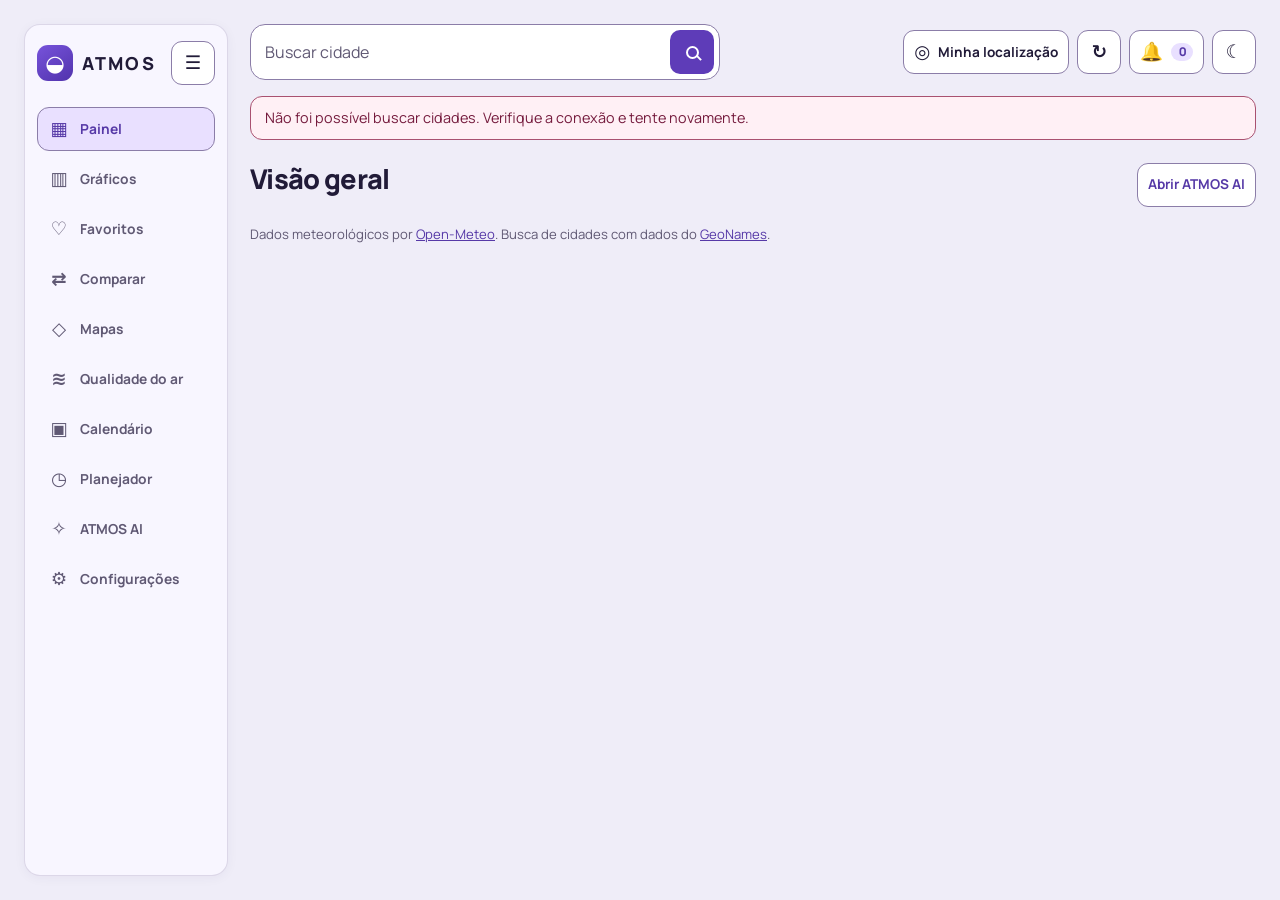
<file: index.html>
<!DOCTYPE html>
<html lang="pt-BR">
<head>
  <meta charset="UTF-8">
  <meta name="viewport" content="width=device-width, initial-scale=1, viewport-fit=cover">
  <meta name="description" content="ATMOS, seu painel de previsão do tempo.">
  <title>ATMOS · Previsão do tempo</title>
  <meta name="color-scheme" content="light dark">
  <meta name="theme-color" content="#101020">
  <meta name="apple-mobile-web-app-title" content="ATMOS">
  <link rel="manifest" href="./manifest.webmanifest">
  <link rel="icon" type="image/png" sizes="192x192" href="./icons/atmos-192.png">
  <link rel="apple-touch-icon" sizes="192x192" href="./icons/atmos-192.png">
  <script src="./theme.js"></script>
  <link rel="preconnect" href="https://fonts.googleapis.com">
  <link rel="preconnect" href="https://fonts.gstatic.com" crossorigin>
  <link href="https://fonts.googleapis.com/css2?family=Manrope:wght@400;500;600;700;800&display=swap" rel="stylesheet">
  <link rel="stylesheet" href="./style.css">
  <script src="./weather-data.js" defer></script>
  <script src="./charts.js" defer></script>
  <script src="./forecast-history.js" defer></script>
  <script src="./cities.js" defer></script>
  <script src="./compare.js" defer></script>
  <script src="./environment.js" defer></script>
  <script src="./insights.js" defer></script>
  <script src="./advisories.js" defer></script>
  <script src="./planner.js" defer></script>
  <script src="./dashboard.js" defer></script>
  <script src="./assistant-config.js" defer></script>
  <script src="./assistant-analysis.js" defer></script>
  <script src="./assistant.js" defer></script>
  <script src="./offline-forecast.js" defer></script>
  <script src="./pwa.js" defer></script>
  <script src="./script.js" defer></script>
</head>
<body>
  <a class="skip-link" href="#painel">Pular para o conteúdo</a>
  <div class="layout">
    <aside class="sidebar">
      <div class="sidebar-header">
        <a href="#painel" class="brand" aria-label="ATMOS, painel"><span class="brand-mark" aria-hidden="true">◒</span><span class="brand-name">ATMOS</span></a>
        <p class="mobile-section-name" aria-hidden="true">Painel</p>
        <button type="button" class="control sidebar-toggle" aria-label="Recolher menu" aria-expanded="true" aria-controls="menu" title="Recolher menu"><span aria-hidden="true">☰</span><span class="mobile-menu-label" aria-hidden="true">Páginas</span></button>
      </div>

      <nav id="menu" aria-label="Navegação principal">
        <a class="nav-item" href="#painel" aria-current="page" aria-label="Painel" title="Painel"><span aria-hidden="true">▦</span><span class="nav-label">Painel</span></a>
        <a class="nav-item" href="#graficos" aria-label="Gráficos" title="Gráficos"><span aria-hidden="true">▥</span><span class="nav-label">Gráficos</span></a>
        <a class="nav-item" href="#favoritos" aria-label="Favoritos" title="Favoritos"><span aria-hidden="true">♡</span><span class="nav-label">Favoritos</span></a>
        <a class="nav-item" href="#comparar" aria-label="Comparar" title="Comparar"><span aria-hidden="true">⇄</span><span class="nav-label">Comparar</span></a>
        <a class="nav-item" href="#mapas" aria-label="Mapas" title="Mapas"><span aria-hidden="true">◇</span><span class="nav-label">Mapas</span></a>
        <a class="nav-item" href="#qualidade-do-ar" aria-label="Qualidade do ar" title="Qualidade do ar"><span aria-hidden="true">≋</span><span class="nav-label">Qualidade do ar</span></a>
        <a class="nav-item" href="#calendario" title="Calendário" aria-label="Calendário"><span aria-hidden="true">▣</span><span class="nav-label">Calendário</span></a>
        <a class="nav-item" href="#planejador" aria-label="Planejador" title="Planejador"><span aria-hidden="true">◷</span><span class="nav-label">Planejador</span></a>
        <a class="nav-item" href="#atmos-ai" aria-label="ATMOS AI" title="ATMOS AI"><span aria-hidden="true">✧</span><span class="nav-label">ATMOS AI</span></a>
        <a class="nav-item" href="#configuracoes" title="Configurações" aria-label="Configurações"><span aria-hidden="true">⚙</span><span class="nav-label">Configurações</span></a>
      </nav>
    </aside>

    <main id="conteudo" class="main">
      <header class="topbar">
        <form class="search" role="search">
          <label class="sr-only" for="city-search">Nome da cidade</label>
          <input type="search" id="city-search" class="search-bar" placeholder="Buscar cidade" autocomplete="off"
            role="combobox" aria-autocomplete="list" aria-expanded="false" aria-controls="city-suggestions">
          <button class="search-submit" type="submit" aria-label="Buscar cidade" title="Buscar cidade"><span class="search-symbol" aria-hidden="true"></span></button>
          <div class="suggestion-popup" hidden>
            <p class="suggestion-status" role="status"></p>
            <ul id="city-suggestions" role="listbox" aria-label="Cidades encontradas"></ul>
          </div>
        </form>
        <div class="toolbar">
          <button class="control location-button" type="button" title="Minha localização"><span aria-hidden="true">◎</span><span>Minha localização</span></button>
          <button class="control refresh-button" type="button" aria-label="Atualizar dados" title="Atualizar dados"><span aria-hidden="true">↻</span></button>
          <button class="control advisory-button" type="button" aria-label="Avisos baseados na previsão: 0 avisos"
            title="Avisos baseados na previsão" aria-haspopup="dialog" aria-controls="central-avisos" aria-expanded="false">
            <span aria-hidden="true">🔔</span><span class="advisory-count" aria-hidden="true">0</span>
          </button>
          <button class="control theme-button" type="button" aria-label="Tema claro" aria-pressed="false" title="Tema claro"><span aria-hidden="true">☀</span></button>
        </div>
      </header>

      <p class="status weather-status" role="status" tabindex="-1"></p>
      <div class="status pwa-connectivity" hidden>
        <p class="connection-message" role="status"></p>
        <p class="saved-forecast-message" hidden>Previsão salva em <time></time>. Os dados podem estar desatualizados. Avisos e recomendações aguardam uma nova consulta.</p>
        <button class="control connection-retry" type="button">Tentar atualizar a previsão</button>
      </div>
      <div class="status pwa-update" hidden>
        <p class="pwa-update-message" role="status">Uma atualização do ATMOS está pronta.</p>
        <button class="control pwa-update-button" type="button">Atualizar aplicativo</button>
      </div>
      <p class="city-feedback sr-only" role="status"></p>

      <dialog class="panel advisory-dialog" id="central-avisos" aria-labelledby="advisory-heading" aria-describedby="advisory-note">
        <div class="panel-heading">
          <h2 id="advisory-heading">Avisos baseados na previsão</h2>
          <form method="dialog"><button class="control advisory-close" autofocus>Fechar</button></form>
        </div>
        <p class="advisory-city"></p>
        <p id="advisory-note">Estimativas para as próximas 24 horas, no fuso da cidade. Os níveis seguem os critérios do ATMOS. Para alertas oficiais, consulte a Defesa Civil.</p>
        <p class="advisory-source" hidden>Fonte: <a href="https://open-meteo.com/">Open-Meteo</a> · Consulta em <time class="advisory-updated"></time></p>
        <p class="advisory-empty" role="status">Consulte uma cidade para avaliar as condições previstas.</p>
        <ul class="advisory-list"></ul>
        <template>
          <li>
            <details>
              <summary><strong class="advisory-title"></strong><span class="advisory-severity"></span><span class="advisory-time"></span></summary>
              <p class="advisory-reason"></p>
            </details>
          </li>
        </template>
        <details class="advisory-method" hidden>
          <summary>Critérios dos níveis de aviso</summary>
          <p class="advisory-thresholds"></p>
        </details>
      </dialog>

      <dialog class="panel history-dialog" aria-labelledby="clear-list-title" aria-describedby="clear-list-description">
        <h2 id="clear-list-title"></h2>
        <p id="clear-list-description"></p>
        <form method="dialog">
          <button class="control" value="cancelar" autofocus>Cancelar</button>
          <button class="control" value="limpar"></button>
        </form>
      </dialog>

      <section id="calendario" data-page aria-labelledby="calendar-title" tabindex="-1" hidden>
        <header class="page-heading"><h1 id="calendar-title">Calendário da previsão</h1><p class="calendar-location"></p></header>
        <div class="panel calendar-panel">
          <p class="calendar-status" role="status">Aguardando dados da previsão.</p>
          <ol class="calendar-days" aria-label="Dias com previsão disponível"></ol>
          <div class="forecast-detail" id="detalhes-calendario" tabindex="-1" aria-labelledby="dia-calendario" role="region" hidden>
            <h2 id="dia-calendario"></h2>
            <p class="forecast-detail-summary"></p>
            <p class="forecast-detail-extra"></p>
            <a href="#graficos">Ver gráficos do dia</a>
          </div>
          <details class="page-help">
            <summary>Datas disponíveis</summary>
            <p class="metric-context calendar-availability">Somente datas com previsão disponível na Open-Meteo aparecem aqui. Se uma data não aparece, a previsão está indisponível.</p>
          </details>
        </div>
      </section>

      <section id="planejador" data-page aria-labelledby="planner-title" tabindex="-1" hidden>
        <header class="page-heading">
          <h1 id="planner-title">Planejador</h1>
          <p class="planner-location"></p>
        </header>
        <div class="planner-grid">
          <form class="panel planner-form">
            <fieldset class="planner-activities">
              <legend>Escolha uma atividade</legend>
              <label><input type="radio" name="activity" value="caminhada"><span aria-hidden="true">🚶</span> <span class="planner-activity-name">Caminhada</span></label>
              <label><input type="radio" name="activity" value="corrida"><span aria-hidden="true">🏃</span> <span class="planner-activity-name">Corrida</span></label>
              <label><input type="radio" name="activity" value="ciclismo"><span aria-hidden="true">🚲</span> <span class="planner-activity-name">Ciclismo</span></label>
              <label><input type="radio" name="activity" value="passeio"><span aria-hidden="true">🌿</span> <span class="planner-activity-name">Passeio ao ar livre</span></label>
              <label><input type="radio" name="activity" value="carro"><span aria-hidden="true">🚗</span> <span class="planner-activity-name">Lavar o carro</span></label>
            </fieldset>
            <fieldset class="planner-preferences">
              <legend>Preferências</legend>
              <div>
                <label>Duração
                  <select class="control" name="duration">
                    <option value="1">1 hora</option><option value="2">2 horas</option>
                    <option value="3">3 horas</option><option value="4">4 horas</option>
                  </select>
                </label>
                <label>Período do dia
                  <select class="control" name="period">
                    <option value="diurno">Horário diurno</option><option value="qualquer">Qualquer horário</option><option value="madrugada">Madrugada</option>
                    <option value="manhã">Manhã</option><option value="tarde">Tarde</option><option value="noite">Noite</option>
                  </select>
                </label>
                <label>Mínima (°C)<input class="control" type="number" name="minimum" min="-30" max="50" step="1" required></label>
                <label>Máxima (°C)<input class="control" type="number" name="maximum" min="-30" max="50" step="1" required></label>
                <label>Chance de chuva máxima (%)<input class="control" type="number" name="rain" min="0" max="100" step="1" required></label>
              </div>
            </fieldset>
            <button class="control planner-apply" type="submit">Aplicar preferências</button>
            <p class="planner-feedback" role="status"></p>
          </form>
          <section class="panel planner-recommendations" aria-labelledby="planner-result-title">
            <h2 id="planner-result-title">Melhores horários</h2>
            <p class="metric-context">Previsão das próximas 72 horas, conforme a disponibilidade, no horário local da cidade.</p>
            <p class="planner-status" role="status" tabindex="-1">Consulte uma cidade para planejar uma atividade.</p>
            <div class="planner-results"></div>
            <template>
              <article class="planner-day">
                <header><span class="planner-icon" aria-hidden="true"></span><div><h4></h4><p class="planner-activity"></p><p class="planner-period"></p><p class="planner-condition"></p></div></header>
                <div class="planner-score">
                  <span class="planner-score-label"></span>
                  <meter class="planner-score-meter" min="0" aria-label="Adequação estimada às preferências"></meter>
                </div>
                <dl><div><dt>Temperatura</dt><dd class="planner-temperature"></dd></div>
                  <div><dt>Chance de chuva</dt><dd class="planner-rain"></dd></div>
                  <div><dt>Vento</dt><dd class="planner-wind"></dd></div>
                  <div><dt>Rajadas</dt><dd class="planner-gusts"></dd></div>
                  <div><dt>Índice UV</dt><dd class="planner-uv"></dd></div></dl>
                <p class="planner-reason"></p>
                <details class="planner-breakdown">
                  <summary>Entenda a pontuação</summary>
                  <ul></ul>
                  <p class="planner-calculation"></p>
                  <p class="metric-context">A nota estima a adequação às preferências. A previsão pode mudar e a pontuação não garante segurança.</p>
                </details>
                <a href="#painel">Ver na linha do tempo</a>
              </article>
            </template>
            <details class="planner-method">
              <summary>Como a pontuação é calculada</summary>
              <p class="planner-limits metric-context"></p>
              <p class="metric-context">As condições meteorológicas valem até 75 pontos e o horário vale até 25. Os pesos mudam por atividade. Para cada critério, o cálculo usa a média das notas horárias com leitura e distribui os 75 pontos na proporção dos pesos e da cobertura. Horas sem leitura entram em um desconto separado. O UV fica fora do cálculo nas horas sem luz.</p>
              <p class="metric-context">O desconto por dados ausentes equivale a 25% dos 75 pontos meteorológicos multiplicados pela parcela do peso aplicável sem leitura. A espera desconta cinco pontos a cada 24 horas, proporcionalmente.</p>
              <p class="metric-context">O horário diurno vai das 06h às 19h no fuso da cidade e considera a indicação de luz do dia da previsão quando disponível. Em qualquer horário, as janelas diurnas vêm primeiro. A corrida favorece o início da manhã e o fim da tarde, e períodos próximos ganham vantagem quando as condições são parecidas.</p>
              <p class="metric-context">Cada hora contribui com 100% dos pontos de horário na faixa preferencial de corrida, 75% na faixa compatível ou 35% fora do período diurno quando a opção Qualquer horário está selecionada. A contribuição do período é a média das horas.</p>
              <p class="metric-context">Cada hora precisa ter temperatura e chance de chuva disponíveis. O planejador deixa de fora períodos com chuva intensa, calor elevado ou condições previstas além de céu limpo a encoberto.</p>
            </details>
          </section>
        </div>
      </section>

      <section id="configuracoes" data-page aria-labelledby="settings-title" tabindex="-1" hidden>
        <header class="page-heading"><h1 id="settings-title">Configurações</h1></header>
        <div class="settings-panel">
          <section class="panel settings-section settings-group pwa-install" aria-labelledby="pwa-install-title" hidden>
            <h2 id="pwa-install-title">Instalação do aplicativo</h2>
            <button class="control pwa-install-button" type="button" hidden>Instalar ATMOS</button>
            <details class="page-help">
              <summary>Como instalar o ATMOS</summary>
              <p>No computador ou no Android, procure a opção de instalar o aplicativo ou adicionar à tela inicial no menu do navegador, quando disponível.</p>
              <p>No iPhone ou iPad, abra o ATMOS no Safari, toque em <strong>Compartilhar</strong> e escolha <strong>Adicionar à Tela de Início</strong>. Se aparecer a opção <strong>Abrir como App da Web</strong>, mantenha-a ativada.</p>
            </details>
            <p class="metric-context" role="status"></p>
          </section>
          <section class="panel settings-section settings-display" aria-labelledby="settings-display-title">
            <h2 id="settings-display-title">Unidades e aparência</h2>
            <div class="settings-preferences">
              <label for="temperature-unit">Unidade de temperatura
                <select id="temperature-unit" class="control"><option value="celsius">Celsius (°C)</option><option value="fahrenheit">Fahrenheit (°F)</option></select>
              </label>
              <label for="wind-unit">Unidade de velocidade do vento
                <select id="wind-unit" class="control"><option value="kmh">Quilômetros por hora (km/h)</option><option value="mph">Milhas por hora (mph)</option></select>
              </label>
              <label for="theme-preference">Tema
                <select id="theme-preference" class="control"><option value="system">Seguir o sistema</option><option value="light">Claro</option><option value="dark">Escuro</option></select>
              </label>
            </div>
          </section>
          <section class="panel settings-section settings-group" aria-labelledby="settings-city-title">
            <h2 id="settings-city-title">Cidade padrão</h2>
            <p class="default-city-label"></p>
            <form class="search default-city-search" role="search" aria-label="Buscar cidade padrão">
              <label class="sr-only" for="default-city-search">Nome da cidade padrão</label>
              <input type="search" id="default-city-search" class="search-bar" placeholder="Buscar cidade padrão" autocomplete="off"
                role="combobox" aria-autocomplete="list" aria-expanded="false" aria-controls="default-city-options">
              <button class="search-submit" type="submit" aria-label="Buscar cidade padrão" title="Buscar cidade padrão"><span class="search-symbol" aria-hidden="true"></span></button>
              <div class="suggestion-popup" hidden>
                <p class="suggestion-status" role="status"></p>
                <ul id="default-city-options" role="listbox" aria-label="Cidades encontradas"></ul>
              </div>
            </form>
            <button class="control reset-default-city" type="button">Usar a última cidade consultada</button>
          </section>
          <section class="panel settings-section settings-group" aria-labelledby="settings-storage-title">
            <h2 id="settings-storage-title">Dados salvos neste navegador</h2>
            <div class="settings-actions">
              <button class="control clear-history" type="button" disabled>Limpar buscas recentes</button>
              <button class="control clear-favorites" type="button" disabled>Limpar favoritos</button>
            </div>
          </section>
          <p class="settings-feedback" role="status"></p>
        </div>
      </section>

      <section id="favoritos" data-page aria-labelledby="favorites-title" tabindex="-1" hidden>
        <header class="page-heading"><h1 id="favorites-title">Favoritos</h1></header>
        <div class="city-library">
          <div class="panel">
            <h2>Cidades favoritas</h2>
            <p class="favorites-empty">Você ainda não tem favoritos. Use o coração no cartão de tempo para salvar uma cidade.</p>
            <ul class="favorite-list"></ul>
          </div>
          <div class="panel">
            <div class="library-heading">
              <h2>Buscas recentes</h2>
              <button class="control clear-history" type="button" disabled>Limpar histórico</button>
            </div>
            <p class="history-empty">As cidades que você buscar aparecerão aqui.</p>
            <ul class="history-list"></ul>
          </div>
        </div>
      </section>

      <section id="painel" data-page aria-labelledby="dashboard-title" tabindex="-1">
      <header class="page-heading dashboard-heading">
        <h1 id="dashboard-title">Visão geral</h1>
        <p class="current-date"></p>
        <a class="control assistant-shortcut" href="#atmos-ai">Abrir ATMOS AI</a>
      </header>
      <div class="dashboard skeleton" aria-hidden="true" hidden>
        <div class="overview">
          <div class="panel skeleton-current"><span></span><span></span><span></span></div>
          <div class="panel skeleton-hourly"><span></span><span></span></div>
          <div class="metric-grid"><div class="panel skeleton-metric"><span></span></div><div class="panel skeleton-metric"><span></span></div></div>
        </div>
        <div class="panel skeleton-forecast"><span></span><span></span><span></span><span></span><span></span><span></span><span></span></div>
      </div>
      <noscript>Ative o JavaScript no navegador para consultar a previsão do tempo.</noscript>

      <div class="dashboard weather" hidden>
        <div class="current-overview">
          <section class="panel current" aria-labelledby="current-title">
            <div class="current-content">
              <div class="current-primary">
                <h2 id="current-title">Condições atuais</h2>
                <p class="city"></p>
                <p class="region" hidden></p>
                <p class="temperature-label">Temperatura do ar</p>
                <p class="temp"></p>
              </div>
              <div class="current-secondary">
                <div class="weather-art" aria-hidden="true"><span class="icon"></span></div>
                <p class="description"></p>
                <p class="feels-like"></p>
              </div>
              <div class="current-meta">
                <p class="observation-time"></p>
                <div class="weather-explanation">
                  <button class="explanation-toggle" type="button" aria-expanded="false" aria-controls="explicacao-temperatura" aria-label="Saiba mais sobre temperatura e sensação térmica">Saiba mais</button>
                  <div id="explicacao-temperatura" class="explanation-panel" inert>
                    <div class="explanation-inner">
                      <p>A temperatura indica o quanto o ar está quente ou frio. A sensação térmica estima como ele é percebido, considerando vento, umidade e radiação solar.</p>
                    </div>
                  </div>
                </div>
              </div>
            </div>
            <button class="control favorite-toggle" type="button" aria-label="Cidade favorita"
              aria-pressed="false" title="Salvar cidade como favorita" hidden><span aria-hidden="true">♡</span></button>
          </section>

          <details class="dashboard-layout">
            <summary>Personalizar painel</summary>
            <div class="dashboard-layout-actions">
              <p class="metric-context">Use as setas dos cartões para mudar a ordem dentro de cada grupo.</p>
              <button class="control dashboard-reset" type="button">Restaurar layout padrão</button>
            </div>
            <p class="metric-context dashboard-layout-status" role="status"></p>
          </details>

          <section aria-labelledby="metrics-title">
            <h2 id="metrics-title" class="metrics-title">Métricas atuais</h2>
            <dl class="metric-grid">
              <div class="panel metric">
                <dt><span aria-hidden="true">◈</span> Umidade relativa</dt>
                <dd class="percent-reading"><span class="percent-ring" aria-hidden="true" hidden></span><span class="humidity"></span></dd>
                <dd class="weather-explanation">
                  <button class="explanation-toggle" type="button" aria-expanded="false" aria-controls="explicacao-humidity" aria-label="Saiba mais sobre umidade relativa">Saiba mais</button>
                  <div id="explicacao-humidity" class="explanation-panel" inert>
                    <div class="explanation-inner">
                      <p class="metric-context">Vapor de água no ar em relação ao limite de saturação na temperatura atual. Em 100%, o ar está saturado.</p>
                    </div>
                  </div>
                </dd>
              </div>
              <div class="panel metric">
                <dt><span aria-hidden="true">≋</span> Vento</dt>
                <dd class="wind-reading"><span class="compass" aria-hidden="true" hidden><span>N</span><span class="compass-needle">↑</span></span><span class="wind"></span></dd>
                <dd class="metric-detail">Direção de origem: <span class="wind-direction"></span></dd>
                <dd class="metric-detail">Rajadas: <span class="wind-gusts"></span></dd>
                <dd class="weather-explanation">
                  <button class="explanation-toggle" type="button" aria-expanded="false" aria-controls="explicacao-wind" aria-label="Saiba mais sobre vento">Saiba mais</button>
                  <div id="explicacao-wind" class="explanation-panel" inert>
                    <div class="explanation-inner">
                      <p class="metric-context">A direção indica de onde o vento vem. Rajadas são aumentos breves da velocidade.</p>
                    </div>
                  </div>
                </dd>
              </div>
              <div class="panel metric">
                <dt><span aria-hidden="true">☂</span> Precipitação acumulada</dt>
                <dd class="precipitation-amount"></dd>
                <dd class="metric-detail precipitation-interval" hidden></dd>
                <dd class="weather-explanation">
                  <button class="explanation-toggle" type="button" aria-expanded="false" aria-controls="explicacao-precipitation-amount" aria-label="Saiba mais sobre a precipitação acumulada">Saiba mais</button>
                  <div id="explicacao-precipitation-amount" class="explanation-panel" inert>
                    <div class="explanation-inner">
                      <p class="metric-context">Quantidade acumulada, em milímetros de água equivalente.</p>
                    </div>
                  </div>
                </dd>
              </div>
              <div class="panel metric">
                <dt><span aria-hidden="true">☁</span> Cobertura de nuvens</dt>
                <dd class="percent-reading"><span class="percent-ring" aria-hidden="true" hidden></span><span class="cloud-cover"></span></dd>
                <dd class="weather-explanation">
                  <button class="explanation-toggle" type="button" aria-expanded="false" aria-controls="explicacao-cloud-cover" aria-label="Saiba mais sobre cobertura de nuvens">Saiba mais</button>
                  <div id="explicacao-cloud-cover" class="explanation-panel" inert>
                    <div class="explanation-inner">
                      <p class="metric-context">Parcela estimada do céu coberta por nuvens, de 0% a 100%.</p>
                    </div>
                  </div>
                </dd>
              </div>
              <div class="panel metric">
                <dt><span aria-hidden="true">◉</span> Pressão atmosférica</dt>
                <dd class="surface-pressure"></dd>
                <dd class="weather-explanation">
                  <button class="explanation-toggle" type="button" aria-expanded="false" aria-controls="explicacao-surface-pressure" aria-label="Saiba mais sobre a pressão atmosférica">Saiba mais</button>
                  <div id="explicacao-surface-pressure" class="explanation-panel" inert>
                    <div class="explanation-inner">
                      <p class="metric-context">Pressão que o ar exerce na superfície do local, em hectopascais (hPa).</p>
                    </div>
                  </div>
                </dd>
              </div>
            </dl>
          </section>
        </div>

        <section class="panel hourly" aria-labelledby="hourly-title">
          <div class="panel-heading">
            <h2 id="hourly-title">Próximas 24 horas</h2>
            <div class="hourly-actions">
              <button class="control timeline-reset" type="button" hidden>Voltar às próximas 24 horas</button>
              <a class="hourly-charts-link" href="#graficos">Ver gráficos por hora</a>
            </div>
          </div>
          <p class="sr-only" id="hourly-keyboard">Use as setas para navegar entre os horários. Início e Fim vão para as extremidades da previsão.</p>
          <ol class="hourly-list" aria-label="Selecione um horário da previsão" aria-describedby="hourly-keyboard"></ol>
          <p class="hourly-status" hidden></p>
          <section class="hourly-detail" id="detalhes-horarios" aria-labelledby="hourly-detail-title" hidden>
            <h3 id="hourly-detail-title" tabindex="-1">Previsão para <time aria-live="polite"></time></h3>
            <dl>
              <div><dt>Temperatura</dt><dd data-hourly="temperature_2m"></dd></div>
              <div><dt>Condições</dt><dd data-hourly="weather_code"></dd></div>
              <div><dt>Umidade relativa</dt><dd data-hourly="relative_humidity_2m"></dd></div>
              <div><dt>Vento</dt><dd data-hourly="wind_speed_10m"></dd></div>
              <div><dt>Chance de precipitação</dt><dd data-hourly="precipitation_probability"></dd></div>
              <div><dt>Índice UV</dt><dd data-hourly="uv_index"></dd></div>
              <div><dt>Cobertura de nuvens</dt><dd data-hourly="cloud_cover"></dd></div>
            </dl>
          </section>
          <div class="weather-explanation">
            <button class="explanation-toggle" type="button" aria-expanded="false" aria-controls="explicacao-horaria" aria-label="Saiba mais sobre a previsão por hora">Saiba mais</button>
            <div id="explicacao-horaria" class="explanation-panel" inert>
              <div class="explanation-inner">
                <p class="metric-context">A chance de precipitação se refere à hora que termina no horário indicado.</p>
              </div>
            </div>
          </div>
        </section>

        <section class="daily-metrics" aria-labelledby="daily-title">
          <h2 id="daily-title" class="metrics-title">Previsão para hoje</h2>
          <dl class="metric-grid">
            <div class="panel metric">
              <dt><span aria-hidden="true">☂</span> Chance de precipitação</dt>
              <dd class="percent-reading"><span class="percent-ring" aria-hidden="true" hidden></span><span class="precipitation"></span></dd>
              <dd class="weather-explanation">
                <button class="explanation-toggle" type="button" aria-expanded="false" aria-controls="explicacao-precipitation" aria-label="Saiba mais sobre a chance de precipitação">Saiba mais</button>
                <div id="explicacao-precipitation" class="explanation-panel" inert>
                  <div class="explanation-inner">
                    <p class="metric-context">Maior chance horária de precipitação hoje. O percentual indica a chance de ocorrer, e o acumulado indica a quantidade.</p>
                  </div>
                </div>
              </dd>
            </div>
            <div class="panel metric">
              <dt><span aria-hidden="true">☀</span> Índice UV</dt>
              <dd class="uv-index"></dd>
              <dd class="metric-detail">Máximo do dia</dd>
              <dd class="metric-detail">Nesta hora: <span class="uv-hourly"></span></dd>
              <dd class="weather-explanation">
                <button class="explanation-toggle" type="button" aria-expanded="false" aria-controls="explicacao-uv-index" aria-label="Saiba mais sobre o índice UV">Saiba mais</button>
                <div id="explicacao-uv-index" class="explanation-panel" inert>
                  <div class="explanation-inner">
                    <p class="metric-context">Intensidade da radiação ultravioleta solar.</p>
                    <p class="metric-context uv-guidance" hidden></p>
                    <p>O índice é arredondado ao inteiro mais próximo. Baixo: 0 a 2. Moderado: 3 a 5. Alto: 6 a 7. Muito alto: 8 a 10. Extremo: 11 ou mais.</p>
                    <p><a href="https://www.who.int/news-room/questions-and-answers/item/radiation-the-ultraviolet-(uv)-index">Orientações da Organização Mundial da Saúde</a></p>
                  </div>
                </div>
              </dd>
            </div>
            <div class="panel metric">
              <dt><span aria-hidden="true">◐</span> Nascer e pôr do sol</dt>
              <dd class="metric-pair"><span><small>Nascer</small><span class="sunrise"></span></span><span><small>Pôr</small><span class="sunset"></span></span></dd>
              <dd class="metric-detail">Luz do dia: <span class="daylight-duration"></span></dd>
              <dd class="weather-explanation">
                <button class="explanation-toggle" type="button" aria-expanded="false" aria-controls="explicacao-sunrise" aria-label="Saiba mais sobre o nascer e pôr do sol">Saiba mais</button>
                <div id="explicacao-sunrise" class="explanation-panel" inert>
                  <div class="explanation-inner">
                    <p class="metric-context">Intervalo entre o nascer e o pôr do sol. Os horários usam o fuso da cidade.</p>
                  </div>
                </div>
              </dd>
            </div>
            <div class="panel metric">
              <dt><span aria-hidden="true">↕</span> Temperaturas do dia</dt>
              <dd class="metric-pair"><span><small>Máxima</small><span class="temperature-max"></span></span><span><small>Mínima</small><span class="temperature-min"></span></span></dd>
              <dd class="weather-explanation">
                <button class="explanation-toggle" type="button" aria-expanded="false" aria-controls="explicacao-temperature-max" aria-label="Saiba mais sobre temperaturas do dia">Saiba mais</button>
                <div id="explicacao-temperature-max" class="explanation-panel" inert>
                  <div class="explanation-inner">
                    <p class="metric-context">Maior e menor temperatura do ar previstas para o dia local.</p>
                  </div>
                </div>
              </dd>
            </div>
          </dl>
        </section>

        <section class="panel forecast" aria-labelledby="forecast-title">
          <div class="panel-heading">
            <h2 id="forecast-title">Previsão semanal</h2>
            <a href="#calendario">Abrir calendário</a>
          </div>
          <details class="dashboard-optional" id="painel-semanal" open>
            <summary><span>Mostrar previsão</span><span>Recolher previsão</span></summary>
            <p class="forecast-range" hidden></p>
            <ol class="forecast-list"></ol>
            <p class="forecast-status" hidden>Previsão semanal indisponível.</p>
            <div class="weather-explanation">
              <button class="explanation-toggle" type="button" aria-expanded="false" aria-controls="explicacao-semanal" aria-label="Saiba mais sobre a previsão semanal">Saiba mais</button>
              <div id="explicacao-semanal" class="explanation-panel" inert>
                <div class="explanation-inner">
                  <p class="metric-context">Cada dia mostra as temperaturas máxima e mínima e a maior chance horária de precipitação. Selecione uma data para consultar os horários do sol e o índice UV.</p>
                </div>
              </div>
            </div>
          </details>
        </section>

        <section class="panel insights" aria-labelledby="insights-title">
          <h2 id="insights-title">ATMOS Insights</h2>
          <details class="dashboard-optional" id="painel-sugestoes" open>
            <summary><span>Mostrar sugestões</span><span>Recolher sugestões</span></summary>
            <p class="insights-summary"></p>
            <p class="insights-empty" hidden></p>
            <ul class="insights-list insights-preview"></ul>
            <details class="page-help insights-more" hidden>
              <summary>Mais sugestões</summary>
              <ul class="insights-list insights-extra"></ul>
            </details>
            <template>
              <li>
                <span class="insights-icon" aria-hidden="true"></span>
                <div>
                  <h3></h3>
                  <p class="insights-time"></p>
                  <p class="insights-advice"></p>
                  <button class="insights-hour" type="button" aria-controls="detalhes-horarios">Ver horário</button>
                </div>
              </li>
            </template>
            <details class="page-help insights-method">
              <summary>Como as sugestões são calculadas</summary>
              <p class="metric-context">Sugestões para as próximas 24 horas, com base na previsão local.</p>
              <p class="insights-criteria metric-context"></p>
              <p class="metric-context">Os horários são locais e as condições podem mudar.</p>
            </details>
          </details>
        </section>
      </div>
      </section>

      <section id="atmos-ai" data-page aria-labelledby="assistant-title" tabindex="-1" hidden>
        <header class="page-heading">
          <h1 id="assistant-title">ATMOS AI</h1>
          <p>Assistente meteorológico com dados já consultados para a cidade selecionada.</p>
        </header>
        <div class="panel assistant">
          <div class="assistant-header">
            <p class="assistant-location metric-context">Selecione uma cidade para começar.</p>
            <button class="control assistant-clear" type="button" disabled>Limpar conversa</button>
          </div>
          <label class="assistant-mode metric-context" hidden>
            <input type="checkbox" autocomplete="off">
            Usar IA generativa. A pergunta e um resumo da previsão são enviados à OpenAI. Deixe desmarcado para responder neste navegador.
          </label>
          <div class="assistant-suggestions" role="group" aria-label="Perguntas sugeridas">
            <button class="control" type="button">Vai chover hoje?</button>
            <button class="control" type="button">Qual a temperatura amanhã?</button>
            <button class="control" type="button">Qual o índice UV hoje?</button>
            <button class="control" type="button">Como está o vento agora?</button>
            <button class="control" type="button">Como está a qualidade do ar?</button>
            <button class="control" type="button">Qual o melhor horário para caminhar?</button>
          </div>
          <div class="assistant-suggestions assistant-context-questions" role="group" aria-label="Perguntas sobre os dados disponíveis"></div>
          <div class="assistant-log" role="log" aria-label="Histórico da conversa" aria-relevant="additions" tabindex="0">
            <p class="metric-context assistant-empty">As mensagens desta visita aparecem aqui.</p>
          </div>
          <p class="assistant-status metric-context" role="status"></p>
          <form class="assistant-form">
            <label for="assistant-question">Sua pergunta</label>
            <div>
              <input class="control" id="assistant-question" name="question" type="text" maxlength="280" autocomplete="off" aria-describedby="assistant-error">
              <button class="control assistant-send" type="submit">Enviar</button>
            </div>
            <p class="assistant-error" id="assistant-error" role="alert"></p>
          </form>
        </div>
      </section>
      <section id="graficos" data-page aria-labelledby="charts-title" tabindex="-1" hidden>
        <header class="page-heading"><h1 id="charts-title">Gráficos da previsão</h1><p class="charts-location"></p></header>
        <p class="panel charts-unavailable" hidden>Busque uma cidade para consultar os gráficos da previsão.</p>
        <div class="panel charts forecast-charts" hidden>
          <div class="charts-header">
            <div><h2 class="chart-metric-title"></h2><p class="chart-period"></p></div>
            <div class="chart-controls">
              <button class="control chart-reset" type="button" disabled>Próximas 24 h</button>
              <label class="sr-only" for="chart-metric">Métrica do gráfico</label>
              <select id="chart-metric" class="control">
                <option value="temperature_2m">Temperatura</option>
                <option value="wind_speed_10m">Velocidade do vento</option>
                <option value="precipitation_probability">Chance de precipitação</option>
                <option value="relative_humidity_2m">Umidade relativa</option>
                <option value="cloud_cover">Cobertura de nuvens</option>
                <option value="uv_index" data-unit="">Índice UV</option>
              </select>
            </div>
          </div>
          <div class="weather-explanation">
            <button class="explanation-toggle" type="button" aria-expanded="false" aria-controls="explicacao-chart-context" aria-label="Saiba mais sobre o gráfico por hora">Saiba mais</button>
            <div id="explicacao-chart-context" class="explanation-panel" inert>
              <div class="explanation-inner">
                <p class="metric-context chart-context" id="chart-context"></p>
              </div>
            </div>
          </div>
          <p class="chart-empty" hidden>Dados indisponíveis para esta métrica no período selecionado.</p>
          <div class="chart-content">
            <p class="chart-reading" id="chart-reading"></p>
            <canvas class="chart-canvas" aria-hidden="true"></canvas>
            <label class="chart-scrubber">Horário no gráfico
              <input class="chart-hour" type="range" min="0" max="0" value="0" aria-describedby="chart-context">
            </label>
          </div>
        </div>
        <section class="panel charts forecast-history" aria-labelledby="forecast-history-title">
          <div class="charts-header">
            <h2 id="forecast-history-title">Evolução das previsões</h2>
            <button class="control forecast-history-clear" type="button" disabled>Apagar histórico de previsões</button>
          </div>
          <p class="metric-context">Compare previsões diárias guardadas neste navegador a partir das suas consultas. Os registros começam com a primeira previsão salva e representam o que o modelo previa na época da consulta. O histórico de observações meteorológicas é um dado diferente.</p>
          <div class="forecast-history-filters">
            <label>Cidade <select id="forecast-history-city" class="control" disabled></select></label>
            <label>Data-alvo da previsão <select id="forecast-history-target" class="control" disabled></select></label>
          </div>
          <p class="metric-context forecast-history-storage" role="status"></p>
          <p class="metric-context forecast-history-status" role="status" tabindex="-1"></p>
          <div class="forecast-history-comparison" hidden>
            <p class="forecast-history-records"><strong>Primeira previsão guardada</strong> <span class="forecast-history-original"></span></p>
            <p class="forecast-history-records"><strong>Previsão mais recente</strong> <span class="forecast-history-latest"></span></p>
            <div class="forecast-history-summary">
              <dl data-metric="temperature_2m_max">
                <div><dt>Temperatura máxima</dt><dd class="history-difference"></dd></div>
                <div><dt>Primeira</dt><dd class="history-original-value"></dd></div>
                <div><dt>Mais recente</dt><dd class="history-latest-value"></dd></div>
              </dl>
              <dl data-metric="temperature_2m_min">
                <div><dt>Temperatura mínima</dt><dd class="history-difference"></dd></div>
                <div><dt>Primeira</dt><dd class="history-original-value"></dd></div>
                <div><dt>Mais recente</dt><dd class="history-latest-value"></dd></div>
              </dl>
              <dl data-metric="precipitation_probability_max">
                <div><dt>Chance máxima de precipitação</dt><dd class="history-difference"></dd></div>
                <div><dt>Primeira</dt><dd class="history-original-value"></dd></div>
                <div><dt>Mais recente</dt><dd class="history-latest-value"></dd></div>
              </dl>
            </div>
          </div>
          <div class="forecast-history-chart" hidden>
            <div class="charts-header">
              <div><h3 class="chart-metric-title"></h3><p class="chart-period"></p></div>
              <label class="chart-controls">Métrica
                <select class="control">
                  <option value="temperature_2m_max" data-unit="°C">Temperatura máxima</option>
                  <option value="temperature_2m_min" data-unit="°C">Temperatura mínima</option>
                  <option value="precipitation_probability_max" data-unit="%">Chance máxima de precipitação</option>
                </select>
              </label>
            </div>
            <p class="metric-context chart-context" id="forecast-history-chart-context"></p>
            <p class="chart-empty" hidden>Esta métrica está indisponível nos registros da data selecionada.</p>
            <div class="chart-content">
              <p class="chart-reading"></p>
              <canvas class="chart-canvas" aria-hidden="true"></canvas>
              <label class="chart-scrubber">Registro no gráfico
                <input class="chart-hour" type="range" min="0" max="0" value="0" aria-describedby="forecast-history-chart-context">
              </label>
            </div>
          </div>
          <dialog class="panel history-dialog forecast-history-dialog" aria-labelledby="forecast-history-clear-title" aria-describedby="forecast-history-clear-description">
            <h2 id="forecast-history-clear-title">Apagar histórico de previsões?</h2>
            <p id="forecast-history-clear-description">Os registros de todas as cidades serão apagados deste navegador.</p>
            <form method="dialog">
              <button class="control" value="cancelar" autofocus>Cancelar</button>
              <button class="control" value="limpar">Apagar histórico</button>
            </form>
          </dialog>
        </section>
      </section>
      <section id="comparar" data-page class="comparison" aria-labelledby="compare-title" tabindex="-1" hidden>
        <header class="page-heading compare-heading">
          <h1 id="compare-title">Comparar cidades</h1>
          <button class="control compare-swap" type="button" disabled><span aria-hidden="true">⇄</span> Trocar cidades</button>
        </header>
        <p class="compare-feedback sr-only" role="status"></p>
        <div class="compare-grid"></div>

        <section class="panel compare-differences" aria-labelledby="difference-title" hidden>
          <h2 id="difference-title">Diferença entre cidades</h2>
          <p class="difference-context"></p>
          <dl class="difference-values"></dl>
          <details class="page-help">
            <summary>Como ler as diferenças</summary>
            <p>Os valores mostram Cidade B menos Cidade A. Um sinal positivo indica valor maior em B. Um sinal negativo indica valor menor. As variações visíveis após o arredondamento ficam em destaque.</p>
            <p>Para percentuais, a diferença é em pontos percentuais (p.p.). Por exemplo, de 40% para 50% são 10 p.p.</p>
          </details>
        </section>

        <section class="panel charts compare-charts" aria-labelledby="compare-chart-title" hidden>
          <div class="charts-header">
            <div><h2 id="compare-chart-title">Previsão horária comparada</h2><p class="chart-period"></p></div>
            <label class="sr-only" for="compare-chart-metric">Métrica do gráfico comparativo</label>
            <select id="compare-chart-metric" class="control">
              <option value="temperature_2m">Temperatura</option>
              <option value="wind_speed_10m">Velocidade do vento</option>
              <option value="precipitation_probability">Chance de precipitação</option>
              <option value="relative_humidity_2m">Umidade relativa</option>
              <option value="cloud_cover">Cobertura de nuvens</option>
            </select>
          </div>
          <h3 class="chart-metric-title"></h3>
          <div class="weather-explanation">
            <button class="explanation-toggle" type="button" aria-expanded="false" aria-controls="explicacao-compare-chart-context" aria-label="Saiba mais sobre o gráfico comparativo">Saiba mais</button>
            <div id="explicacao-compare-chart-context" class="explanation-panel" inert>
              <div class="explanation-inner">
                <p class="metric-context chart-context" id="compare-chart-context"></p>
              </div>
            </div>
          </div>
          <ul class="compare-legend"><li>Cidade A</li><li>Cidade B</li></ul>
          <p class="chart-empty" hidden>Não há dados horários para esta métrica.</p>
          <div class="chart-content">
            <p class="chart-reading" id="compare-chart-reading"></p>
            <canvas class="chart-canvas" aria-hidden="true"></canvas>
            <label class="chart-scrubber">Faixa de hora local
              <input class="chart-hour" type="range" min="0" max="0" value="0" aria-describedby="compare-chart-context">
            </label>
          </div>
        </section>
      </section>
      <template id="compare-city-template">
        <article class="panel compare-city">
          <h2></h2>
          <form class="search compare-search" role="search">
            <input type="search" class="search-bar" placeholder="Buscar cidade" autocomplete="off"
              role="combobox" aria-autocomplete="list" aria-expanded="false">
            <button class="search-submit" type="submit" aria-label="Buscar cidade"><span class="search-symbol" aria-hidden="true"></span></button>
            <div class="suggestion-popup" hidden>
              <p class="suggestion-status" role="status"></p>
              <ul role="listbox" aria-label="Cidades encontradas"></ul>
            </div>
          </form>
          <p class="compare-status status" role="status"></p>
          <div class="compare-details" hidden>
            <div class="compare-place"><div><h3></h3><p class="compare-region"></p><p class="compare-condition"></p></div><span aria-hidden="true" class="compare-icon"></span></div>
            <h4>Condições atuais</h4>
            <p class="compare-observed"></p>
            <dl class="compare-current"></dl>
            <h4>Previsão de hoje</h4>
            <p class="compare-date"></p>
            <dl class="compare-daily"></dl>
          </div>
        </article>
      </template>
      <section id="mapas" data-page class="environment" aria-labelledby="map-title" tabindex="-1" hidden>
        <header class="page-heading"><h1 id="map-title">Mapas</h1><p class="environment-place map-place"></p></header>
        <p class="map-status status" role="status"></p>
        <button class="control map-retry" type="button" hidden>Tentar carregar o mapa novamente</button>
        <div class="map-grid" hidden>
          <div class="panel map-panel">
            <div class="map-canvas" aria-label="Mapa interativo da região" aria-describedby="map-instructions" role="region"></div>
            <div class="map-controls">
              <button class="control map-center" type="button">Voltar à cidade</button>
              <button class="control map-inspect" type="button">Consultar centro do mapa</button>
            </div>
            <details class="page-help">
              <summary>Como usar o mapa</summary>
              <p class="metric-context" id="map-instructions">Clique ou toque em um ponto para consultar as condições atuais. Pelo teclado, mova o mapa com as setas, use + ou − para alterar o zoom e acione <strong>Consultar centro do mapa</strong>.</p>
            </details>
            <p class="map-report"><a href="https://www.openstreetmap.org/fixthemap">Relatar um problema no mapa</a></p>
          </div>
          <section class="panel map-point" aria-labelledby="map-point-title">
            <h2 id="map-point-title">Tempo no ponto</h2>
            <p class="map-point-status" role="status">Selecione um ponto no mapa para consultar o tempo atual.</p>
            <p class="map-point-coordinates" hidden></p>
            <div class="map-point-data" hidden>
              <p class="map-point-condition"></p>
              <p class="map-point-time"></p>
              <dl class="map-point-values"></dl>
            </div>
            <p class="metric-context">As condições do ponto vêm da <a href="https://open-meteo.com/">Open-Meteo</a>. As imagens de fundo mostram a região.</p>
          </section>
        </div>
      </section>

      <section id="qualidade-do-ar" data-page class="environment" aria-labelledby="air-title" tabindex="-1" hidden>
        <header class="page-heading"><h1 id="air-title">Qualidade do ar</h1><p class="environment-place air-place"></p></header>
        <p class="air-status status" role="status"></p>
        <button class="control air-retry" type="button" hidden>Tentar novamente</button>
        <div class="air-data" hidden>
          <div class="air-heading">
            <p>Estimativas do modelo CAMS. As leituras podem diferir das medições de estações locais.</p>
            <label class="air-scale-control" for="air-scale">Escala do índice
              <select id="air-scale" class="control">
                <option value="us_aqi">IQA dos EUA</option>
                <option value="european_aqi">IQA europeu</option>
              </select>
            </label>
          </div>
          <p class="air-time"></p>
          <dl class="air-metrics">
            <div class="panel metric">
              <dt><span aria-hidden="true">◈</span><span class="air-index-label">Índice de qualidade do ar</span></dt>
              <dd class="air-index"></dd>
              <dd class="metric-detail air-category"></dd>
              <dd class="weather-explanation">
                <button class="explanation-toggle" type="button" aria-expanded="false" aria-controls="explicacao-air-index" aria-label="Saiba mais sobre o índice de qualidade do ar">Saiba mais</button>
                <div id="explicacao-air-index" class="explanation-panel" inert>
                  <div class="explanation-inner">
                    <p class="metric-context">Resume as concentrações de poluentes em uma pontuação. Valores maiores indicam pior qualidade do ar na escala escolhida.</p>
                    <ul class="air-bands"></ul>
                  </div>
                </div>
              </dd>
            </div>
            <div class="panel metric">
              <dt><span aria-hidden="true">⠿</span>Material particulado fino (PM₂,₅)</dt>
              <dd class="air-pm25"></dd>
              <dd class="weather-explanation">
                <button class="explanation-toggle" type="button" aria-expanded="false" aria-controls="explicacao-air-pm25" aria-label="Saiba mais sobre material particulado fino">Saiba mais</button>
                <div id="explicacao-air-pm25" class="explanation-panel" inert>
                  <div class="explanation-inner">
                    <p class="metric-context">Concentração de partículas com diâmetro aerodinâmico de até 2,5 µm, em microgramas por metro cúbico.</p>
                  </div>
                </div>
              </dd>
            </div>
            <div class="panel metric">
              <dt><span aria-hidden="true">⠿</span>Material particulado (PM₁₀)</dt>
              <dd class="air-pm10"></dd>
              <dd class="weather-explanation">
                <button class="explanation-toggle" type="button" aria-expanded="false" aria-controls="explicacao-air-pm10" aria-label="Saiba mais sobre material particulado PM₁₀">Saiba mais</button>
                <div id="explicacao-air-pm10" class="explanation-panel" inert>
                  <div class="explanation-inner">
                    <p class="metric-context">Concentração de partículas com diâmetro aerodinâmico de até 10 µm, em microgramas por metro cúbico.</p>
                  </div>
                </div>
              </dd>
            </div>
          </dl>
          <section class="panel charts air-chart" aria-labelledby="air-chart-title">
            <div class="charts-header">
              <div><h2 id="air-chart-title">Tendência recente</h2><p class="chart-period"></p></div>
              <label class="sr-only" for="air-chart-metric">Métrica da tendência</label>
              <select id="air-chart-metric" class="control">
                <option value="us_aqi" data-unit="pts">IQA dos EUA</option>
                <option value="european_aqi" data-unit="pts">IQA europeu</option>
                <option value="pm2_5" data-unit="µg/m³">PM₂,₅</option>
                <option value="pm10" data-unit="µg/m³">PM₁₀</option>
              </select>
            </div>
            <h3 class="chart-metric-title"></h3>
            <div class="weather-explanation">
              <button class="explanation-toggle" type="button" aria-expanded="false" aria-controls="explicacao-air-chart-context" aria-label="Saiba mais sobre o gráfico da qualidade do ar">Saiba mais</button>
              <div id="explicacao-air-chart-context" class="explanation-panel" inert>
                <div class="explanation-inner">
                  <p class="metric-context chart-context" id="air-chart-context"></p>
                </div>
              </div>
            </div>
            <p class="chart-empty" hidden>Dados horários indisponíveis para esta métrica.</p>
            <div class="chart-content">
              <p class="chart-reading" id="air-chart-reading"></p>
              <canvas class="chart-canvas" aria-hidden="true"></canvas>
              <label class="chart-scrubber">Horário da leitura
                <input class="chart-hour" type="range" min="0" max="0" value="0" aria-describedby="air-chart-context">
              </label>
            </div>
          </section>
          <p class="air-source">Dados de <a href="https://open-meteo.com/en/docs/air-quality-api">Open-Meteo</a> e <a href="https://atmosphere.copernicus.eu/">Copernicus (CAMS)</a>.</p>
        </div>
      </section>
      <footer>Dados meteorológicos por <a href="https://open-meteo.com/">Open-Meteo</a>. Busca de cidades com dados do <a href="https://www.geonames.org/">GeoNames</a>.</footer>
    </main>
  </div>
</body>
</html>
</file>
<file: style.css>
:root {
  color-scheme: dark;
  font-family: Manrope, system-ui, sans-serif;
  --bg: #101020;
  --surface: #1a1a31;
  --surface-deep: #151529;
  --text: #f4f2ff;
  --muted: #b4b0cb;
  --disabled: #8985a4;
  --line: #ffffff14;
  --accent: #b2a0ff;
  --compare-accent: #72dbc7;
  --selected: #31274f;
  --shadow: 0 2px 12px #08081924;
  --outline: #776d96;
  --focus: #cabaff;
  --primary: #6647ca;
  --primary-hover: #5736b8;
  --primary-text: #fff;
  --disabled-surface: #222138;
  --active-surface: #413264;
  --brand-start: #8a68ef;
  --brand-end: #5536c0;
  --hero-text: #fff;
  --hero-muted: #f0e8ff;
  --hero-start: #252143;
  --hero-end: #3e2b70;
  --hero-night-start: #1d203e;
  --hero-night-end: #35285c;
  --hero-cloudy-start: #27233d;
  --hero-cloudy-end: #473465;
  --error-text: #ffdce7;
  --error-surface: #412236;
  --error-border: #b87795;
  --skeleton-base: #312f4a;
  --skeleton-glow: #494266;
  --ease: 160ms ease;
  --safe-top: env(safe-area-inset-top, 0px);
  --safe-right: env(safe-area-inset-right, 0px);
  --safe-bottom: env(safe-area-inset-bottom, 0px);
  --safe-left: env(safe-area-inset-left, 0px);
}

:root[data-theme="light"] {
  color-scheme: light;
  --bg: #efedf8;
  --surface: #fff;
  --surface-deep: #f8f6ff;
  --text: #211b38;
  --muted: #605974;
  --disabled: #716a84;
  --line: #3c2d6326;
  --accent: #5639a7;
  --compare-accent: #116856;
  --selected: #e9e0ff;
  --shadow: 0 2px 12px #2c18500c;
  --outline: #8b7da8;
  --focus: #51318f;
  --primary: #5e3cb8;
  --primary-hover: #4f309d;
  --disabled-surface: #efecf6;
  --active-surface: #ded0fa;
  --brand-start: #7753db;
  --brand-end: #5133ac;
  --hero-text: #251a40;
  --hero-muted: #483763;
  --hero-start: #f9f5ff;
  --hero-end: #e4d6ff;
  --hero-night-start: #f2effc;
  --hero-night-end: #d8d4f8;
  --hero-cloudy-start: #f8f5fc;
  --hero-cloudy-end: #e2d9f4;
  --error-text: #751b3d;
  --error-surface: #fff0f5;
  --error-border: #a95170;
  --skeleton-base: #e8e0f3;
  --skeleton-glow: #f6f0fc;
}

*, *::before, *::after { box-sizing: border-box; }
[hidden] { display: none !important; }
body {
  margin: 0;
  min-height: 100vh;
  background: var(--bg);
  color: var(--text);
  line-height: 1.5;
}
h1, h2, p, dl, dd { margin: 0; }
a { color: var(--accent); }
button, input, select { font: inherit; color: inherit; }
button { cursor: pointer; }
button:disabled { cursor: not-allowed; }
:focus-visible { outline: 2px solid var(--focus); outline-offset: 3px; }
.skip-link {
  position: fixed;
  z-index: 12;
  inset: 12px auto auto 12px;
  padding: 8px 12px;
  border-radius: 8px;
  background: var(--surface);
  transform: translateY(calc(-100% - 24px));
}
.skip-link:focus { transform: translateY(0); }
.main, .overview, .topbar, .chart-content { min-width: 0; }
.main, .charts { scroll-margin-top: 12px; }
.panel, .sidebar, .search, .control, .search-submit, .nav-item, .forecast-choice {
  transition: background-color var(--ease), color var(--ease), border-color var(--ease), box-shadow var(--ease);
}
.sr-only {
  position: absolute;
  width: 1px;
  height: 1px;
  overflow: hidden;
  clip-path: inset(50%);
  white-space: nowrap;
}

.layout {
  --layout-inset: 24px;
  --layout-top: max(var(--layout-inset), calc(var(--safe-top) + 6px));
  --layout-bottom: max(var(--layout-inset), calc(var(--safe-bottom) + 6px));
  display: grid;
  grid-template-columns: 204px minmax(0, 1fr);
  min-height: 100vh;
  max-width: 1680px;
  margin-inline: auto;
  padding: var(--layout-top) max(var(--layout-inset), calc(var(--safe-right) + 6px))
    var(--layout-bottom) max(var(--layout-inset), calc(var(--safe-left) + 6px));
  gap: 22px;
}
.layout.menu-collapsed { grid-template-columns: 76px minmax(0, 1fr); }
.sidebar {
  position: sticky;
  top: var(--layout-top);
  align-self: start;
  z-index: 5;
  height: calc(100vh - var(--layout-top) - var(--layout-bottom));
  height: calc(100dvh - var(--layout-top) - var(--layout-bottom));
  display: flex;
  flex-direction: column;
  gap: 22px;
  border: 1px solid var(--line);
  border-radius: 16px;
  background: var(--surface-deep);
  box-shadow: var(--shadow);
  padding: 16px 12px;
}
.sidebar-header { display: flex; flex: none; align-items: center; justify-content: space-between; gap: 4px; }
.mobile-section-name, .mobile-menu-label { display: none; }
.brand { display: inline-flex; gap: 9px; align-items: center; color: var(--text); text-decoration: none; }
.brand-mark {
  display: grid;
  place-items: center;
  border-radius: 11px;
  width: 36px;
  height: 36px;
  background: linear-gradient(145deg, var(--brand-start), var(--brand-end));
  color: var(--primary-text);
  font-size: 1.4rem;
}
.brand-name { font-size: 1.12rem; font-weight: 800; letter-spacing: .12em; }
.sidebar nav { display: grid; gap: 6px; min-height: 0; overflow: auto; padding: 5px; margin: -5px; }
.nav-item {
  display: flex;
  align-items: center;
  gap: 11px;
  min-height: 44px;
  padding: 6px 11px;
  border: 1px solid transparent;
  border-radius: 12px;
  background: transparent;
  color: var(--muted);
  text-align: left;
  text-decoration: none;
  font-size: .86rem;
  font-weight: 700;
}
.nav-item span:first-child { width: 20px; text-align: center; font-size: 1.15rem; }
.nav-item[aria-current], .nav-item:not(:disabled):hover { color: var(--accent); background: var(--selected); }
.nav-item[aria-current] { border-color: var(--outline); }
.nav-item:disabled { color: var(--disabled); }
.menu-collapsed .sidebar-header { flex-direction: column; gap: 12px; }
.menu-collapsed .brand-name, .menu-collapsed .nav-label { display: none; }
.menu-collapsed .nav-item { justify-content: center; padding-inline: 0; }

.topbar { display: flex; align-items: center; justify-content: space-between; gap: 16px; }
.search {
  position: relative;
  display: flex;
  align-items: center;
  width: min(100%, 470px);
  min-width: 0;
  gap: 8px;
  padding: 5px;
  border: 1px solid var(--outline);
  border-radius: 15px;
  background: var(--surface);
}
.search:focus-within { border-color: var(--accent); }
.search-bar { flex: 1; min-width: 0; padding: 7px 9px; border: 0; border-radius: 8px; background: transparent; }
.search-bar:focus-visible { outline-offset: -2px; }
.search-bar::placeholder { color: var(--muted); }
.search-submit {
  display: grid;
  flex: 0 0 44px;
  place-items: center;
  height: 44px;
  border: 0;
  border-radius: 10px;
  background: var(--primary);
  color: var(--primary-text);
}
.search-symbol { position: relative; width: 13px; height: 13px; border: 2px solid currentColor; border-radius: 50%; }
.search-symbol::after { position: absolute; content: ""; width: 6px; height: 2px; background: currentColor; transform: rotate(45deg); left: 8px; top: 9px; }
.suggestion-popup {
  position: absolute;
  z-index: 3;
  inset: calc(100% + 6px) 0 auto;
  border: 1px solid var(--outline);
  border-radius: 14px;
  background: var(--surface);
  box-shadow: var(--shadow);
}
.suggestion-status { padding: 8px 12px; color: var(--muted); font-size: .85rem; }
.suggestion-popup ul, .city-library ul { margin: 0; padding: 0; list-style: none; }
.suggestion-popup ul { max-height: min(17rem, 42vh); overflow-y: auto; }
.suggestion-popup [role="option"], .city-choice {
  display: grid;
  gap: 2px;
  min-height: 44px;
  width: 100%;
  padding: 7px 12px;
  background: transparent;
  text-align: start;
  overflow-wrap: anywhere;
}
.suggestion-popup [role="option"] { cursor: pointer; }
.suggestion-popup [role="option"]:hover,
.suggestion-popup [aria-selected="true"],
.city-choice:hover { background: var(--selected); }
.suggestion-popup [aria-selected="true"] { box-shadow: inset 3px 0 var(--accent); }
.suggestion-popup li:last-child { border-radius: 0 0 13px 13px; }
.suggestion-popup li span, .city-choice span { color: var(--muted); font-size: .85rem; }
.toolbar { display: flex; gap: 8px; }
.advisory-button { gap: 5px; }
.advisory-count {
  min-inline-size: 1.35rem;
  padding-inline: 4px;
  border-radius: 99px;
  background: var(--selected);
  color: var(--accent);
  font-size: .75rem;
  font-weight: 800;
  text-align: center;
  font-variant-numeric: tabular-nums;
}
.control {
  display: inline-flex;
  align-items: center;
  justify-content: center;
  gap: 8px;
  min-width: 44px;
  min-height: 44px;
  padding: 0 10px;
  border: 1px solid var(--outline);
  border-radius: 11px;
  background: var(--surface);
  font-size: .85rem;
  font-weight: 700;
  white-space: nowrap;
}
.control > span:first-child { font-size: 1.15rem; }
.control:hover:not(:disabled) { background: var(--selected); }
.search-submit:hover, .search-submit:active { background: var(--primary-hover); }
.control:disabled { color: var(--disabled); background: var(--disabled-surface); border-color: var(--line); }
.control:not(:disabled):active, .nav-item:not(:disabled):active, .forecast-choice:active { background: var(--active-surface); }
.sidebar-toggle { padding: 0; }

.page-heading { margin: 23px 0 14px; }
.page-heading h1 { font-size: clamp(1.65rem, 2.6vw, 2.15rem); line-height: 1.2; letter-spacing: -.045em; font-weight: 800; }
.page-heading > p { color: var(--muted); overflow-wrap: anywhere; }
.dashboard-heading { display: flex; align-items: baseline; justify-content: space-between; flex-wrap: wrap; gap: 4px 16px; }
.dashboard-heading h1 { font-size: clamp(1.3rem, 2.2vw, 1.7rem); letter-spacing: -.025em; }
.pwa-install details p + p { margin-top: 6px; }
.pwa-install [role="status"]:empty { display: none; }
.assistant-shortcut { display: inline-flex; align-items: center; text-decoration: none; color: var(--accent); }
.assistant { display: grid; gap: 12px; max-width: 52rem; padding: clamp(12px, 2.2vw, 24px); }
.assistant-location { margin-top: 0; font-weight: 750; }
.assistant-header { display: flex; align-items: center; justify-content: space-between; flex-wrap: wrap; gap: 6px 12px; }
.assistant-clear { min-height: 34px; font-size: .8125rem; }
.assistant-context-questions:empty { display: none; }
.assistant-suggestions { display: flex; flex-wrap: wrap; gap: 6px; }
.assistant-suggestions .control { min-height: 36px; max-width: 100%; white-space: normal; text-align: start; font-size: .8125rem; }
.assistant-log {
  display: flex;
  flex-direction: column;
  align-items: flex-start;
  gap: 12px;
  min-height: 12rem;
  max-height: min(52vh, 32rem);
  padding: 12px;
  border-radius: 12px;
  background: var(--surface-deep);
  overflow: auto;
  overflow-wrap: anywhere;
}
.assistant-message { max-width: min(100%, 43rem); padding: 8px 12px; border-radius: 10px; background: var(--surface); }
.assistant-user { align-self: flex-end; background: var(--selected); }
.assistant-message strong { display: block; margin-bottom: 3px; color: var(--accent); font-size: .8125rem; }
.assistant-message p { white-space: pre-wrap; }
.assistant-message a { display: inline-block; margin-top: 5px; }
.assistant-status:empty, .assistant-error:empty { margin: 0; }
.assistant-form { display: grid; gap: 5px; }
.assistant-form label { font-weight: 750; }
.assistant-form > div { display: grid; grid-template-columns: minmax(0, 1fr) auto; gap: 8px; }
.assistant-form input { width: 100%; min-width: 0; min-height: 44px; text-align: start; }
.assistant-send { min-height: 44px; background: var(--primary); color: var(--primary-text); }
.assistant-send.control:hover:not(:disabled), .assistant-send.control:not(:disabled):active { background: var(--primary-hover); }
.assistant [aria-disabled="true"] { opacity: .72; cursor: wait; }
.assistant-error { color: var(--error-text); font-size: .875rem; }
[data-page] { min-width: 0; scroll-margin-top: 12px; }
.panel-heading { display: flex; align-items: baseline; justify-content: space-between; flex-wrap: wrap; gap: 4px 12px; }
.panel-heading a { font-size: .85rem; }
.current-date { margin-top: 4px; color: var(--muted); font-size: .9rem; }
.status { margin: 0 0 16px; padding: 10px 14px; border: 1px solid var(--outline); border-radius: 12px; background: var(--surface); color: var(--text); font-size: .9rem; }
.status[data-state="loading"], .status[data-state="empty"] { background: var(--selected); }
.status[data-state="error"] { background: var(--error-surface); color: var(--error-text); border-color: var(--error-border); }
.status:empty { position: absolute; margin: 0; padding: 0; border: 0; }
.pwa-connectivity, .pwa-update { display: grid; gap: 8px; justify-items: start; margin-top: 12px; }
.pwa-connectivity .saved-forecast-message time { font-weight: 800; }
.pwa-connectivity .control, .pwa-update .control { max-width: 100%; white-space: normal; }
.city-library {
  display: grid;
  grid-template-columns: repeat(2, minmax(0, 1fr));
  gap: 12px;
}
.city-library > .panel { min-width: 0; align-self: start; padding: clamp(14px, 2vw, 24px); }
.city-library h2 { font-size: 1.1rem; }
.city-library p { margin: 6px 0; color: var(--muted); font-size: .9rem; }
.library-heading { display: flex; flex-wrap: wrap; align-items: center; justify-content: space-between; gap: 6px; }
.city-library ul { display: grid; gap: 6px; margin-top: 8px; }
.city-choice {
  border: 1px solid var(--line);
  border-radius: 10px;
  background: transparent;
}
.favorite-list li { display: grid; grid-template-columns: minmax(0, 1fr) auto; align-items: center; gap: 8px; }
.history-dialog {
  max-width: min(420px, calc(100% - 24px - var(--safe-left) - var(--safe-right)));
  max-height: min(42rem, calc(100dvh - 24px - var(--safe-top) - var(--safe-bottom)));
  overflow: auto;
  overflow-wrap: anywhere;
  padding: 20px;
  color: var(--text);
}
.history-dialog::backdrop { background: #101020a8; }
.history-dialog h2 { font-size: 1.15rem; }
.history-dialog p { margin: 8px 0 16px; color: var(--muted); }
.history-dialog form { display: flex; justify-content: flex-end; flex-wrap: wrap; gap: 8px; }
.advisory-dialog {
  width: min(38rem, calc(100% - 24px - var(--safe-left) - var(--safe-right)));
  max-height: min(85dvh, 42rem, calc(100dvh - 24px - var(--safe-top) - var(--safe-bottom)));
  overflow: auto;
  padding: clamp(12px, 3vw, 22px);
  color: var(--text);
  overflow-wrap: anywhere;
  --advisory-high: #ffd89d;
  --advisory-high-bg: #52371c;
}
.history-dialog, .advisory-dialog { inset: var(--safe-top) var(--safe-right) var(--safe-bottom) var(--safe-left); }
[data-theme="light"] .advisory-dialog { --advisory-high: #663d13; --advisory-high-bg: #ffebca; }
.advisory-dialog::backdrop { background: #101020a8; }
.advisory-dialog h2 { font-size: 1.15rem; }
.advisory-dialog p { margin-top: 6px; font-size: .875rem; }
.advisory-dialog .advisory-city { font-weight: 800; }
.advisory-city:empty { display: none; }
.advisory-source, #advisory-note, .advisory-thresholds { color: var(--muted); }
.advisory-dialog .advisory-source { font-size: .8125rem; }
.advisory-list { display: grid; gap: 7px; margin: 12px 0; padding: 0; list-style: none; }
.advisory-list:empty { display: none; }
.advisory-list details { border: 1px solid var(--line); border-radius: 10px; background: var(--surface-deep); }
.advisory-list summary {
  position: relative;
  display: flex;
  flex-wrap: wrap;
  align-items: center;
  gap: 4px 8px;
  padding: 8px 28px 8px 10px;
  border-radius: 10px;
  list-style: none;
  cursor: pointer;
}
.advisory-list summary::-webkit-details-marker { display: none; }
.advisory-list summary::after {
  position: absolute;
  inset: 13px 12px auto auto;
  width: 7px;
  height: 7px;
  border: solid currentColor;
  border-width: 0 1.5px 1.5px 0;
  content: "";
  transform: rotate(45deg);
  transition: transform var(--ease);
}
.advisory-list details[open] summary::after { transform: rotate(225deg); }
.advisory-title { font-size: .9rem; }
.advisory-severity { padding: 1px 7px; border-radius: 6px; background: var(--selected); color: var(--accent); font-size: .75rem; font-weight: 800; }
.advisory-severity[data-level="2"] { background: var(--advisory-high-bg); color: var(--advisory-high); }
.advisory-time { flex-basis: 100%; color: var(--muted); font-size: .8125rem; }
.advisory-dialog .advisory-reason { margin: 0; padding: 0 10px 10px; }
.advisory-method { margin-top: 10px; font-size: .875rem; }
.advisory-method summary { color: var(--accent); cursor: pointer; }
.main footer { margin-top: 18px; color: var(--muted); font-size: .82rem; }

.dashboard { display: grid; grid-template-columns: minmax(0, 1.55fr) minmax(290px, 1fr); align-items: stretch; gap: 20px; }
.dashboard.weather { grid-template-columns: minmax(0, 1fr); gap: clamp(18px, 2.2vw, 28px); }
.current-overview { display: grid; min-width: 0; gap: 12px; }
.current-overview > section { min-width: 0; }
.current-overview > [aria-labelledby="metrics-title"], .daily-metrics { container-type: inline-size; }
.panel { min-width: 0; border: 1px solid var(--line); border-radius: 14px; background: var(--surface); box-shadow: var(--shadow); }
.dashboard.weather .panel { box-shadow: none; }
.current {
  position: relative;
  padding: clamp(14px, 2vw, 22px);
  color: var(--hero-text);
  background: linear-gradient(115deg, var(--hero-start), var(--hero-end));
}
.current[data-sky="night"] { background: linear-gradient(115deg, var(--hero-night-start), var(--hero-night-end)); }
.current[data-sky="cloudy"] { background: linear-gradient(115deg, var(--hero-cloudy-start), var(--hero-cloudy-end)); }
.current-content {
  display: grid;
  grid-template-columns: minmax(0, 1.3fr) minmax(0, 1fr);
  align-items: end;
  gap: 8px 16px;
  overflow-wrap: anywhere;
}
.current h2 { color: var(--hero-muted); font-size: .8125rem; font-weight: 700; }
.current-secondary { min-width: 0; text-align: end; }
.current-meta { grid-column: 1 / -1; border-top: 1px solid var(--line); }
.favorite-toggle {
  position: absolute;
  inset: 12px 12px auto auto;
  color: var(--accent);
}
.favorite-toggle[aria-pressed="true"] { background: var(--selected); }
.favorite-toggle > span:first-child { font-size: 1.35rem; }
.city { margin-top: 3px; font-size: clamp(1.28rem, 3vw, 2.1rem); line-height: 1.2; font-weight: 800; overflow-wrap: anywhere; }
.region { color: var(--hero-muted); font-size: .87rem; }
.temp { font-size: clamp(2.55rem, 5.8vw, 4.8rem); line-height: 1.05; font-weight: 800; letter-spacing: -.068em; font-variant-numeric: tabular-nums; }
.temp span { margin-left: .22em; font-size: .43em; letter-spacing: -.04em; vertical-align: super; }
.temp.reading-unavailable { font-size: 1.1rem; letter-spacing: normal; }
.description { font-size: 1rem; font-weight: 800; }
.feels-like { margin-top: 5px; color: var(--hero-muted); font-size: .88rem; text-wrap: balance; }
.temperature-label { margin-top: 5px; color: var(--hero-muted); font-size: .8rem; }
.metric-context, .explanation-inner {
  margin-top: 8px;
  color: var(--muted);
  font-size: .82rem;
  font-weight: 500;
  line-height: 1.55;
}
.weather-explanation { min-width: 0; padding-top: 6px; }
.explanation-toggle {
  display: inline-flex;
  align-items: center;
  gap: 8px;
  min-height: 30px;
  padding: 3px 6px;
  margin-inline-start: -6px;
  border: 0;
  border-radius: 7px;
  background: transparent;
  color: var(--accent);
  font-size: .8125rem;
  font-weight: 800;
  transition: background-color var(--ease), color var(--ease);
}
.explanation-toggle:hover, .explanation-toggle[aria-expanded="true"] { background: var(--selected); }
.explanation-toggle::after {
  content: "";
  width: 6px;
  height: 6px;
  border: solid currentColor;
  border-width: 0 1.5px 1.5px 0;
  transform: translateY(-1px) rotate(45deg);
  transition: transform var(--ease);
}
.explanation-toggle[aria-expanded="true"]::after { transform: translateY(2px) rotate(225deg); }
.explanation-panel {
  display: grid;
  grid-template-rows: 0fr;
  opacity: 0;
  visibility: hidden;
  transition: grid-template-rows var(--ease), opacity var(--ease), visibility var(--ease);
}
.explanation-toggle[aria-expanded="true"] + .explanation-panel {
  grid-template-rows: 1fr;
  opacity: 1;
  visibility: visible;
}
.explanation-inner { min-height: 0; margin: 0; overflow: hidden; overflow-wrap: anywhere; }
.explanation-inner > p { margin-top: 6px; }
.explanation-inner a { display: inline-block; margin: 3px; }
.current .explanation-toggle, .current .explanation-inner { color: var(--hero-muted); }
.air-bands { margin: 6px 0 0; padding-inline-start: 20px; }
.metric-context.uv-guidance { color: var(--text); }
.observation-time { margin-top: 8px; color: var(--hero-muted); font-size: .8rem; }
.weather-art { margin: 14px 0 5px; }
.current:has(.favorite-toggle:not([hidden])) .weather-art { margin-top: 32px; margin-inline-end: 42px; }
@media (min-width: 721px) {
  .current-meta { display: flex; flex-wrap: wrap; align-items: baseline; justify-content: space-between; gap: 0 12px; }
  .current-meta:has([aria-expanded="true"]) .weather-explanation { flex-basis: 100%; }
}
.weather-art .icon { font-family: "Segoe UI Emoji", "Apple Color Emoji", sans-serif; font-size: clamp(2.2rem, 5vw, 4.4rem); line-height: 1; }

.dashboard.weather h2:not(#current-title) { font-size: clamp(1.0625rem, 1.6vw, 1.2rem); font-weight: 800; letter-spacing: -.02em; }
.metrics-title { margin-bottom: 10px; }
.metric-grid, .air-metrics {
  display: grid;
  grid-template-columns: repeat(auto-fit, minmax(min(100%, 9rem), 1fr));
  align-items: start;
  gap: 8px;
}
.daily-metrics .metric-grid { grid-template-columns: repeat(2, minmax(0, 1fr)); }
.dashboard.weather .metric-grid { gap: clamp(8px, 1.2vw, 12px); }
.metric-grid:not(:has([aria-expanded="true"])), .air-metrics:not(:has([aria-expanded="true"])) { align-items: stretch; }
@container (min-width: 44rem) {
  .daily-metrics .metric-grid { grid-template-columns: repeat(4, minmax(0, 1fr)); }
}
@container (max-width: 17rem) {
  .daily-metrics .metric-grid { grid-template-columns: minmax(0, 1fr); }
}
@container (min-width: 31.25rem) and (width < 47rem) {
  .current-overview .metric-grid { grid-template-columns: repeat(6, minmax(0, 1fr)); }
  .current-overview .metric { grid-column: span 2; }
  .current-overview .metric:nth-child(n + 4) { grid-column: span 3; }
}
@container (min-width: 47rem) {
  .current-overview .metric-grid { grid-template-columns: repeat(5, minmax(0, 1fr)); }
}
.metric {
  display: flex;
  flex-direction: column;
  min-height: 9rem;
  padding: clamp(9px, 1.1vw, 12px);
  border-radius: 12px;
  box-shadow: none;
  overflow-wrap: anywhere;
}
.metric:hover, .metric:focus-within { border-color: var(--outline); }
.metric dt { display: flex; align-items: center; gap: 6px; color: var(--text); font-size: .875rem; line-height: 1.25; font-weight: 700; }
.metric dt > [aria-hidden="true"] { display: grid; flex: 0 0 22px; height: 22px; place-items: center; border-radius: 6px; color: var(--accent); background: var(--surface-deep); }
.metric dd { margin-top: 6px; font-size: clamp(1.25rem, 2.05vw, 1.7rem); font-weight: 800; line-height: 1.12; letter-spacing: -.035em; font-variant-numeric: tabular-nums; }
.metric .metric-detail, .metric-unit { color: var(--muted); font-size: .8125rem; font-weight: 650; line-height: 1.35; }
.metric .metric-detail { margin-top: 3px; letter-spacing: normal; }
.metric .metric-unit { letter-spacing: normal; }
.metric .uv-index .metric-unit {
  display: inline-block;
  margin-inline-start: 5px;
  padding: 2px 6px;
  border-radius: 6px;
  background: var(--selected);
  color: var(--accent);
  vertical-align: middle;
}
.metric .reading-unavailable { color: var(--muted); font-size: .9375rem; }
.metric .weather-explanation { margin-top: auto; letter-spacing: normal; }
.percent-reading, .wind-reading { display: flex; flex-wrap: wrap; align-items: center; gap: 9px; }
.percent-reading > [aria-hidden="true"], .wind-reading > [aria-hidden="true"] { order: 1; margin-inline-start: auto; }
.percent-ring {
  flex: 0 0 23px;
  height: 23px;
  border-radius: 50%;
  background: conic-gradient(var(--accent) var(--fill), var(--selected) 0);
  mask: radial-gradient(farthest-side, transparent calc(100% - 4px), #000 0);
}
.compass {
  position: relative;
  display: grid;
  flex: 0 0 28px;
  height: 28px;
  place-items: center;
  border: 1px solid var(--line);
  border-radius: 50%;
  color: var(--accent);
}
.compass span:first-child { position: absolute; top: 0; font-size: .55rem; }
.compass-needle { font-size: .875rem; line-height: 1; transform: rotate(var(--bearing)); }
.metric-pair { display: flex; flex-wrap: wrap; gap: 6px 10px; }
.metric-pair > span { flex: 1 1 3rem; min-width: 0; }
.metric-pair > span:has(.reading-unavailable) { flex-basis: 5rem; }
.metric-pair small { display: block; margin-bottom: 4px; color: var(--muted); font-size: .8125rem; font-weight: 650; letter-spacing: normal; }

.forecast, .hourly, .insights { padding: clamp(12px, 1.65vw, 20px); }
.forecast .dashboard-optional > p { margin-top: 4px; color: var(--muted); font-size: .85rem; }
.forecast-list {
  display: grid;
  grid-template-columns: repeat(auto-fit, minmax(min(100%, 6.75rem), 1fr));
  gap: 6px;
  list-style: none;
  margin: 10px 0 0;
  padding: 0;
}
.forecast-choice {
  display: grid;
  grid-template-columns: minmax(0, 1fr) 36px minmax(76px, auto);
  align-items: center;
  gap: 8px;
  width: 100%;
  min-height: 58px;
  padding: 8px 6px;
  border: 0;
  border-radius: 12px;
  background: transparent;
  text-align: left;
  overflow-wrap: anywhere;
}
.forecast-today .forecast-choice, .forecast-choice:hover { background: var(--selected); }
.forecast-choice[aria-pressed="true"] { box-shadow: inset 0 0 0 1px var(--accent); background: var(--selected); }
.forecast-list .forecast-choice {
  height: 100%;
  grid-template-columns: minmax(0, 1fr) auto;
  padding: 8px;
  border: 1px solid var(--line);
  background: transparent;
}
.forecast-list .forecast-values { grid-column: 1 / -1; text-align: start; }
.forecast-list .forecast-temps { justify-content: flex-start; }
.forecast-list .forecast-today .forecast-choice, .forecast-list .forecast-choice:hover { background: var(--selected); }
.forecast-day { display: block; font-size: .88rem; font-weight: 800; }
.forecast-date, .forecast-min { color: var(--muted); font-size: .81rem; }
.forecast-icon { font-family: "Segoe UI Emoji", sans-serif; font-size: 1.27rem; text-align: center; }
.forecast-temps { display: flex; flex-wrap: wrap; justify-content: flex-end; align-items: baseline; gap: 6px; font-size: .88rem; font-variant-numeric: tabular-nums; }
.forecast-rain, .hourly-rain { display: block; color: var(--muted); font-size: .8rem; }
.forecast-values { text-align: right; }
.forecast-detail { margin-top: 14px; padding: 13px; border-radius: 12px; background: var(--surface-deep); }
.forecast-detail h2, .forecast-detail h3 { margin: 0; font-size: .95rem; }
.forecast-detail p { margin: 7px 0; color: var(--muted); font-size: .85rem; line-height: 1.5; }
.forecast-detail a { font-size: .85rem; }
.calendar-panel, .settings-section { padding: clamp(12px, 2vw, 20px); }
.calendar-status, .settings-group p, .settings-feedback { color: var(--muted); }
.calendar-days, .settings-preferences {
  display: grid;
  grid-template-columns: repeat(auto-fit, minmax(min(100%, 155px), 1fr));
  gap: 8px;
}
.calendar-days { grid-template-columns: repeat(auto-fit, minmax(min(100%, 7.5rem), 1fr)); list-style: none; margin: 0; padding: 0; }
.calendar-days .forecast-choice {
  height: 100%;
  grid-template-columns: minmax(0, 1fr) auto;
  align-content: start;
  padding: 12px;
  border: 1px solid var(--line);
}
.calendar-days .forecast-values { grid-column: 1 / -1; text-align: start; }
.calendar-days .forecast-temps { justify-content: flex-start; }
.settings-preferences { grid-template-columns: repeat(auto-fit, minmax(min(100%, 230px), 1fr)); }
.settings-preferences label { display: grid; align-content: start; gap: 6px; font-size: .875rem; font-weight: 700; }
.settings-preferences select { width: 100%; }
.settings-panel { display: grid; grid-template-columns: repeat(2, minmax(0, 1fr)); gap: 10px; }
.settings-display, .settings-feedback { grid-column: 1 / -1; }
.settings-section h2 { font-size: 1.05rem; }
.settings-display h2 { margin-bottom: 8px; }
.settings-group { display: grid; align-content: start; justify-items: start; gap: 8px; }
.settings-actions { display: flex; flex-wrap: wrap; gap: 8px; }
.settings-feedback:empty { position: absolute; }
.page-help { margin-top: 8px; font-size: .8125rem; }
.page-help summary { width: fit-content; max-width: 100%; padding-block: 4px; color: var(--accent); font-weight: 750; cursor: pointer; }

.planner-grid {
  display: grid;
  grid-template-columns: minmax(0, .9fr) minmax(0, 1.1fr);
  align-items: start;
  gap: 14px;
}
.planner-grid > .panel { padding: clamp(10px, 1.7vw, 18px); }
.planner-form fieldset { min-width: 0; padding: 0; margin: 0 0 14px; border: 0; }
.planner-form legend { padding: 0 0 8px; font-weight: 800; }
.planner-activities, .planner-preferences > div {
  display: grid;
  grid-template-columns: repeat(auto-fit, minmax(min(100%, 9rem), 1fr));
  gap: 8px;
}
.planner-activities label {
  display: flex;
  align-items: center;
  gap: 6px;
  padding: 8px;
  border: 1px solid var(--line);
  border-radius: 9px;
  background: var(--surface-deep);
  cursor: pointer;
  font-size: .875rem;
  overflow-wrap: anywhere;
}
.planner-activities label:has(:checked) { border-color: var(--accent); background: var(--selected); }
.planner-activities label:has(:focus-visible) { outline: 2px solid var(--focus); outline-offset: 2px; }
.planner-activities input { flex: none; margin: 0; accent-color: var(--accent); }
.planner-preferences label { display: grid; align-content: space-between; gap: 4px; min-width: 0; color: var(--muted); font-size: .875rem; }
.planner-preferences .control { width: 100%; min-width: 0; }
.planner-apply { color: var(--accent); }
.planner-feedback:not(:empty), .planner-status, .planner-method { margin-top: 9px; font-size: .875rem; }
.planner-feedback, .planner-status { color: var(--muted); }
.planner-recommendations h2 { font-size: 1.125rem; }
.planner-results, .planner-results > section { display: grid; gap: 8px; }
.planner-results { margin-top: 9px; }
.planner-day { padding: 10px; border: 1px solid var(--line); border-radius: 10px; overflow-wrap: anywhere; }
.planner-results header { display: grid; grid-template-columns: auto minmax(0, 1fr); align-items: start; gap: 8px; }
.planner-results h3, .planner-results h4 { margin: 0; font-size: .95rem; font-variant-numeric: tabular-nums; }
.planner-icon { font-size: 1.25rem; }
.planner-score { display: flex; flex-wrap: wrap; align-items: center; gap: 4px 10px; margin-top: 6px; color: var(--accent); font-size: .8125rem; font-weight: 800; }
.planner-score-meter { flex: 1 1 5rem; min-width: 0; max-width: 12rem; height: .65rem; }
.planner-score-meter::-webkit-meter-bar { background: var(--surface-deep); border: 1px solid var(--line); }
.planner-score-meter::-webkit-meter-optimum-value { background: var(--accent); }
.planner-score-meter::-moz-meter-bar { background: var(--accent); }
.planner-results dl { display: flex; flex-wrap: wrap; gap: 6px 16px; margin: 7px 0; font-weight: 750; }
.planner-results dt, .planner-condition { color: var(--muted); font-size: .8125rem; }
.planner-period { color: var(--accent); font-size: .8125rem; font-weight: 750; }
.planner-results dt { font-weight: 600; }
.planner-reason, .planner-results a { font-size: .875rem; }
.planner-results a { display: inline-block; margin-top: 5px; }
.planner-breakdown { margin-top: 8px; font-size: .875rem; }
.planner-breakdown ul { padding-inline-start: 1.25rem; }
.planner-breakdown li + li, .planner-calculation { margin-top: 4px; }
.planner-breakdown summary { cursor: pointer; }
.dashboard-layout { padding-inline: 12px; border-radius: 10px; background: var(--surface-deep); }
.dashboard-layout[open] { padding-bottom: 10px; }
.dashboard-layout summary, .dashboard-optional summary {
  width: fit-content;
  max-width: 100%;
  padding-block: 10px;
  color: var(--accent);
  font-size: .875rem;
  font-weight: 750;
  cursor: pointer;
}
.dashboard-layout-actions { display: flex; align-items: center; flex-wrap: wrap; gap: 6px 14px; }
.dashboard-layout-actions .metric-context { margin: 0; }
.dashboard-layout-status:empty { margin: 0; }
.dashboard-optional[open] > summary span:first-child,
.dashboard-optional:not([open]) > summary span:last-child { display: none; }
.dashboard-move { display: none; }
.dashboard:has(.dashboard-layout[open]) .dashboard-move { display: flex; flex-wrap: wrap; gap: 4px; margin-top: 6px; }
.dashboard-move .control { min-width: 44px; min-height: 44px; padding: 4px; }
.dashboard-move [aria-disabled="true"] { opacity: .5; cursor: default; }
.planner-method summary { color: var(--accent); cursor: pointer; }
.hourly-actions { display: flex; align-items: center; flex-wrap: wrap; gap: 5px 10px; }
.timeline-reset { font-size: .8125rem; }
@media (max-width: 900px) {
  .planner-grid { grid-template-columns: minmax(0, 1fr); }
}

.insights { overflow-wrap: anywhere; }
.insights-summary { margin-top: 5px; font-weight: 750; }
.insights-empty { margin-top: 5px; color: var(--muted); font-size: .875rem; }
.dashboard.weather :is(.hourly-status, .forecast-status, .insights-empty):not([hidden]) {
  padding: 8px 10px;
  border-radius: 8px;
  background: var(--surface-deep);
}
.insights-list {
  display: grid;
  grid-template-columns: repeat(auto-fit, minmax(min(100%, 13rem), 1fr));
  gap: 8px;
  padding: 0;
  margin: 8px 0 0;
  list-style: none;
}
.insights-list:empty { display: none; }
.insights-list li {
  display: grid;
  grid-template-columns: 26px minmax(0, 1fr);
  align-items: start;
  gap: 8px;
  padding: 10px;
  border: 1px solid var(--line);
  border-radius: 10px;
  background: var(--surface-deep);
}
.insights-list h3 { margin: 0; font-size: .9rem; }
.insights-icon {
  display: grid;
  place-items: center;
  min-height: 26px;
  border-radius: 7px;
  background: var(--selected);
  color: var(--accent);
}
.insights-time { margin-top: 3px; color: var(--muted); font-size: .8125rem; font-variant-numeric: tabular-nums; }
.insights-advice { margin-top: 5px; font-size: .875rem; }
.insights-hour {
  margin: 4px 0 0 -5px;
  padding: 4px 5px;
  border: 0;
  border-radius: 6px;
  background: transparent;
  color: var(--accent);
  font-size: .8125rem;
  font-weight: 800;
}
.insights-hour:hover { background: var(--selected); }
.insights-extra { margin-top: 4px; }
.hourly-list {
  display: flex;
  gap: 6px;
  margin: 8px 0 0;
  padding: 4px 4px 7px;
  overflow-x: auto;
  scroll-snap-type: x proximity;
  scroll-padding-inline: 4px;
  list-style: none;
  scrollbar-color: var(--accent) var(--surface-deep);
}
.hourly-list li {
  flex: 0 0 100px;
  min-width: 0;
  scroll-snap-align: start;
}
.hourly-choice {
  display: grid;
  width: 100%;
  height: 100%;
  justify-items: center;
  align-content: start;
  gap: 2px;
  padding: 5px;
  border: 1px solid var(--line);
  border-radius: 12px;
  background: var(--surface-deep);
  font-size: .84rem;
  text-align: center;
  overflow-wrap: anywhere;
  transition: background-color var(--ease), border-color var(--ease);
}
.hourly-choice:hover { border-color: var(--outline); }
.hourly-choice[aria-pressed="true"] { border-color: var(--accent); background: var(--selected); }
.hourly-choice:focus-visible { outline-offset: -3px; }
.hourly-choice time, .hourly-choice strong { font-variant-numeric: tabular-nums; }
.hourly-date { min-height: 1.2em; color: var(--muted); font-size: .75rem; line-height: 1.2; }
.hourly-choice[aria-current="time"] .hourly-date { color: var(--accent); }
.hourly-icon { font-size: 1.3rem; }
.hourly-status { margin-top: 9px; color: var(--muted); font-size: .85rem; }
.hourly-detail {
  margin-top: 8px;
  padding-top: 8px;
  border-top: 1px solid var(--line);
}
.hourly-detail h3 { margin: 0 0 8px; font-size: .95rem; }
.hourly-detail dl {
  display: grid;
  grid-template-columns: repeat(auto-fit, minmax(min(100%, 7rem), 1fr));
  gap: 6px;
}
.hourly-detail dl > div { min-width: 0; padding: 3px 5px; overflow-wrap: anywhere; }
.hourly-detail dt { color: var(--muted); font-size: .8125rem; }
.hourly-detail dd { font-size: .9375rem; font-weight: 800; font-variant-numeric: tabular-nums; }

.charts { grid-column: 1 / -1; padding: clamp(12px, 2vw, 24px); }
.charts-header { display: flex; justify-content: space-between; flex-wrap: wrap; gap: 12px; }
.charts-header h2 { font-size: 1.13rem; }
.chart-controls { display: flex; flex-wrap: wrap; align-items: center; gap: 8px; max-width: 100%; }
.chart-controls select { max-width: 100%; }
.charts-header > select { max-width: 100%; }
.forecast-history { margin-top: 18px; overflow-wrap: anywhere; }
.forecast-history-filters, .forecast-history-summary {
  display: grid;
  grid-template-columns: repeat(auto-fit, minmax(min(100%, 12rem), 1fr));
  gap: 10px;
  margin-top: 12px;
}
.forecast-history-filters label { display: grid; gap: 4px; min-width: 0; font-size: .875rem; }
.forecast-history-filters select { width: 100%; min-width: 0; }
.forecast-history-storage:empty { display: none; }
.forecast-history-comparison, .forecast-history-chart { margin-top: 14px; }
.forecast-history-records { font-size: .875rem; }
.forecast-history-records span { color: var(--muted); }
.forecast-history-summary dl { display: grid; gap: 6px; padding: 10px; border-radius: 8px; background: var(--surface-deep); }
.forecast-history-summary dt { color: var(--muted); font-size: .8125rem; }
.forecast-history-summary dd { font-weight: 750; font-variant-numeric: tabular-nums; }
.forecast-history-chart h3 { margin: 0; font-size: 1rem; }
.chart-period, .chart-empty, .chart-scrubber { color: var(--muted); font-size: .85rem; }
.chart-period { margin-top: 4px; }
.chart-empty, .chart-reading { margin: 12px 0 4px; }
.chart-reading {
  padding: 8px 12px;
  border-inline-start: 2px solid var(--accent);
  border-radius: 8px;
  background: var(--surface-deep);
  font-size: .9rem;
  font-weight: 700;
  overflow-wrap: anywhere;
}
.chart-metric-title { font-size: 1rem; }
h3.chart-metric-title { margin: 12px 0 0; }
.chart-canvas { display: block; width: 100%; height: clamp(180px, 30vw, 260px); touch-action: pan-y; }
.chart-scrubber { display: grid; gap: 3px; }
.chart-hour { width: 100%; min-height: 28px; margin: 0; accent-color: var(--accent); }
.chart-controls select { width: max-content; white-space: normal; }
.charts-unavailable { padding: 16px; color: var(--muted); }
.weather-status:not(:empty) { margin-top: 16px; }
.comparison { scroll-margin-top: 12px; }
.compare-heading { display: flex; align-items: center; justify-content: space-between; flex-wrap: wrap; gap: 10px; }
.compare-grid { display: grid; grid-template-columns: repeat(2, minmax(0, 1fr)); gap: 16px; }
.compare-city, .compare-differences { padding: clamp(14px, 2vw, 24px); }
.compare-city { overflow-wrap: anywhere; border-top: 2px solid var(--accent); }
.compare-city:nth-child(2) { border-top-color: var(--compare-accent); }
.compare-city h2, .compare-differences h2 { font-size: 1.13rem; }
.compare-search { width: 100%; margin-top: 12px; }
.compare-status:not(:empty) { margin: 12px 0 0; }
.compare-details { margin-top: 16px; }
.compare-place { display: flex; align-items: center; justify-content: space-between; gap: 8px; }
.compare-place h3 { margin: 0; font-size: clamp(1.2rem, 3vw, 1.65rem); }
.compare-icon { flex-shrink: 0; font-size: 2rem; }
.compare-details h4 { margin: 12px 0 2px; }
.compare-region, .compare-condition, .compare-observed, .compare-date,
.compare-differences p { color: var(--muted); font-size: .85rem; }
.compare-differences, .compare-charts { margin-top: 12px; }
.compare-differences p { margin-top: 4px; }
.compare-details dl, .difference-values {
  display: grid;
  grid-template-columns: minmax(0, 1fr) minmax(0, auto);
  align-items: baseline;
  gap: 6px 12px;
  margin-top: 9px;
  font-size: .9rem;
}
.compare-details dl > *, .difference-values > * { padding: 5px 0; border-bottom: 1px solid var(--line); overflow-wrap: anywhere; }
.compare-details dd, .difference-values dd { text-align: end; font-weight: 800; font-variant-numeric: tabular-nums; }
.difference-values .difference-highlight { color: var(--accent); background: var(--selected); border-radius: 6px; padding-inline: 6px; }
.compare-legend { display: flex; flex-wrap: wrap; gap: 6px 18px; margin: 10px 0; padding: 0; list-style: none; font-size: .85rem; }
.compare-legend li::before {
  display: inline-block;
  width: 20px;
  margin-right: 6px;
  border-top: 3px solid var(--accent);
  vertical-align: middle;
  content: "";
}
.compare-legend li:nth-child(2)::before { border-color: var(--compare-accent); border-top-style: dashed; }
.environment { scroll-margin-top: 12px; }
.environment-place, .air-time, .air-source, .map-point-coordinates,
.map-panel > p, .map-point-status, .air-heading > p { color: var(--muted); font-size: .9rem; }
.environment-place { margin-top: 4px; }
.map-grid { display: grid; grid-template-columns: minmax(0, 1fr) minmax(220px, .42fr); gap: 12px; align-items: start; }
.map-panel, .map-point { min-width: 0; padding: clamp(12px, 2vw, 20px); }
.map-canvas {
  isolation: isolate;
  height: clamp(260px, 55vh, 540px);
  height: clamp(260px, 55dvh, 540px);
  margin-top: 10px;
  border: 1px solid var(--outline);
  border-radius: 12px;
  background: var(--surface-deep);
}
.map-canvas:focus-visible { outline: 2px solid var(--focus); }
.map-canvas .leaflet-control-attribution { max-width: 100%; padding-inline: 5px; background: var(--surface); color: var(--text); font-size: .75rem; }
.map-canvas .leaflet-control-attribution a { color: var(--accent); }
.map-canvas .leaflet-bar a { background: var(--surface); color: var(--text); }
.map-canvas .leaflet-bar a:hover { background: var(--selected); }
.map-canvas .leaflet-bar a.leaflet-disabled { color: var(--disabled); background: var(--disabled-surface); }
.map-city-marker, .map-selected-marker { border: 3px solid #fff; border-radius: 50%; box-shadow: 0 1px 5px #101020b0; }
.map-city-marker { background: #5333b6; }
.map-selected-marker { background: #087463; }
.map-controls { display: flex; flex-wrap: wrap; gap: 8px; margin-top: 10px; }
.map-controls .control { white-space: normal; }
.map-retry { margin-bottom: 12px; }
.map-panel .map-report, .map-point-time { margin-top: 8px; font-size: .82rem; }
.map-point-time { color: var(--muted); }
.map-point h2 { font-size: 1.1rem; }
.map-point-status:not(:empty), .map-point-data, .map-point-coordinates { margin-top: 8px; }
.map-point-condition { margin-top: 6px; font-weight: 800; }
.map-point-values { display: grid; grid-template-columns: minmax(0, 1fr) auto; gap: 6px 8px; margin-top: 10px; font-size: .9rem; }
.map-point-values dd { text-align: right; font-weight: 800; }
.air-heading { display: flex; align-items: center; justify-content: space-between; flex-wrap: wrap; gap: 10px; }
.air-scale-control { display: flex; flex-wrap: wrap; align-items: center; gap: 6px 10px; font-size: .9rem; }
.air-time { margin: 6px 0; }
.air-metrics { margin: 10px 0; }
.air-source { margin-top: 10px; }
@media (max-width: 900px) {
  .map-grid { grid-template-columns: minmax(0, 1fr); }
}
.hourly-status:not([hidden]), .forecast-status:not([hidden]), .chart-empty:not([hidden]) {
  padding: 9px 12px;
  border-radius: 10px;
  background: var(--surface-deep);
}

.skeleton { pointer-events: none; }
.skeleton .panel { display: grid; align-content: center; gap: 14px; padding: 18px; }
.skeleton-current { min-height: 304px; }
.skeleton-hourly { min-height: 152px; margin-top: 18px; }
.skeleton .metric-grid { margin-top: 18px; }
.skeleton-metric { min-height: 96px; }
.skeleton-forecast { min-height: 400px; align-self: start; }
.skeleton span {
  display: block;
  width: 100%;
  height: 1rem;
  border-radius: 8px;
  background: linear-gradient(100deg, var(--skeleton-base) 22%, var(--skeleton-glow) 50%, var(--skeleton-base) 78%);
  background-size: 220% 100%;
  animation: skeleton-shimmer 1.6s ease-in-out 3;
}
.skeleton-current span { width: 54%; }
.skeleton-current span:nth-child(2) { width: 42%; height: 3.4rem; }
.skeleton-current span:last-child { width: 32%; }
.skeleton-hourly span:last-child { height: 4rem; }
.skeleton-forecast span { height: 2rem; }
@keyframes skeleton-shimmer {
  from { background-position: 100% 0; }
  to { background-position: 0 0; }
}

@media (max-width: 1120px) {
  .layout { --layout-inset: 16px; gap: 18px; grid-template-columns: 195px minmax(0, 1fr); }
  .dashboard { gap: 14px; }
}
@media (max-height: 620px) {
  .sidebar { gap: 16px; }
}
@media (max-width: 980px) {
  .dashboard { grid-template-columns: minmax(0, 1fr); }
  .layout { grid-template-columns: 175px minmax(0, 1fr); }
  .nav-item { gap: 7px; padding-inline: 7px; }
  .nav-item > span:first-child { flex-shrink: 0; }
  .skeleton-forecast { min-height: 270px; }
}
@media (max-width: 850px) {
  .topbar { flex-wrap: wrap; gap: 9px; }
  .search { width: 100%; }
  .toolbar { flex-wrap: wrap; }
}
@media (max-width: 720px), (max-width: 980px) and (max-height: 500px) and (any-pointer: coarse) {
  html { scroll-padding-top: calc(76px + var(--safe-top)); }
  .layout, .layout.menu-collapsed {
    --layout-inset: 12px;
    grid-template-columns: minmax(0, 1fr);
    grid-template-rows: auto 1fr;
    gap: 12px;
  }
  .sidebar { height: auto; padding: 5px 8px; border-radius: 13px; }
  .sidebar-header, .menu-collapsed .sidebar-header {
    display: grid;
    grid-template-columns: auto minmax(0, 1fr) auto;
    gap: 8px;
  }
  .brand-mark { width: 32px; height: 32px; }
  .menu-collapsed .brand-name { display: inline; }
  .mobile-section-name { display: block; font-size: .875rem; font-weight: 800; overflow-wrap: anywhere; }
  .mobile-menu-label { display: inline; }
  .sidebar-toggle { padding-inline: 8px; }
  .sidebar-toggle[aria-expanded="true"] { background: var(--selected); }
  .menu-collapsed nav { display: none; }
  .sidebar nav {
    position: absolute;
    inset: calc(100% + 5px) 0 auto;
    grid-template-columns: repeat(2, minmax(0, 1fr));
    max-height: min(52dvh, calc(100dvh - 80px - var(--safe-top) - var(--safe-bottom)));
    margin: 0;
    padding: 6px;
    border: 1px solid var(--line);
    border-radius: 12px;
    background: var(--surface-deep);
    box-shadow: var(--shadow);
    overscroll-behavior: contain;
  }
  .nav-item { min-width: 0; overflow-wrap: anywhere; }
  .city-library, .settings-panel { grid-template-columns: minmax(0, 1fr); }
  .compare-grid { grid-template-columns: minmax(0, 1fr); }
  .page-heading { margin: 20px 0 15px; }
  .skeleton-current { min-height: 200px; }
  .search-bar, select.control, .assistant-form input, .planner-form input[type="number"] { font-size: 1rem; }
  .current-content { grid-template-columns: minmax(0, 1.3fr) minmax(0, 1fr); gap: 8px 10px; }
  .current-meta { padding-top: 3px; }
  .assistant-suggestions .control, .explanation-toggle, .insights-hour, .chart-hour { min-height: 44px; }
  .dashboard-optional > summary, .dashboard-layout > summary, .pwa-install summary { min-height: 44px; }
  .hourly-list { overscroll-behavior-inline: contain; gap: 8px; }
  .hourly-list li { flex-basis: clamp(84px, 23vw, 110px); }
  .hourly-choice { min-height: 84px; }
  .chart-canvas { height: clamp(168px, 46dvh, 230px); }
  .settings-actions .control, .reset-default-city { max-width: 100%; white-space: normal; }
}
@media (max-width: 480px) {
  .sidebar-header .brand-name { display: none; }
  .dashboard.weather .metric-grid { grid-template-columns: repeat(2, minmax(0, 1fr)); }
  .current-overview .metric:last-child:nth-child(odd) { grid-column: 1 / -1; }
  .dashboard.weather .metric { padding: 10px; }
}
@media (orientation: landscape) and (max-height: 500px) and (min-width: 560px) {
  .mobile-navigation .sidebar nav { grid-template-columns: repeat(3, minmax(0, 1fr)); }
}
@media (prefers-reduced-motion: no-preference) {
  [data-page]:not([hidden]) { animation: page-enter 150ms ease-out; }
}
@keyframes page-enter {
  from { opacity: .86; }
  to { opacity: 1; }
}
@media (max-width: 380px) {
  .metric-grid, .air-metrics { grid-template-columns: repeat(auto-fit, minmax(min(100%, 8.5rem), 1fr)); }
  .metric-pair { font-size: 1.125rem; }
  .forecast-choice { grid-template-columns: minmax(0, 1fr) 28px minmax(0, auto); gap: 5px; }
  .chart-controls select { font-size: 1rem; }
}
@media (prefers-reduced-motion: reduce) {
  :root { --ease: 0s; }
  .skeleton span { animation: none; }
}
@media (forced-colors: active) {
  :focus-visible { outline-color: Highlight; }
  .nav-item[aria-current], .hourly-choice[aria-pressed="true"], .forecast-choice[aria-pressed="true"] { outline: 1px solid Highlight; outline-offset: -1px; }
}
</file>
